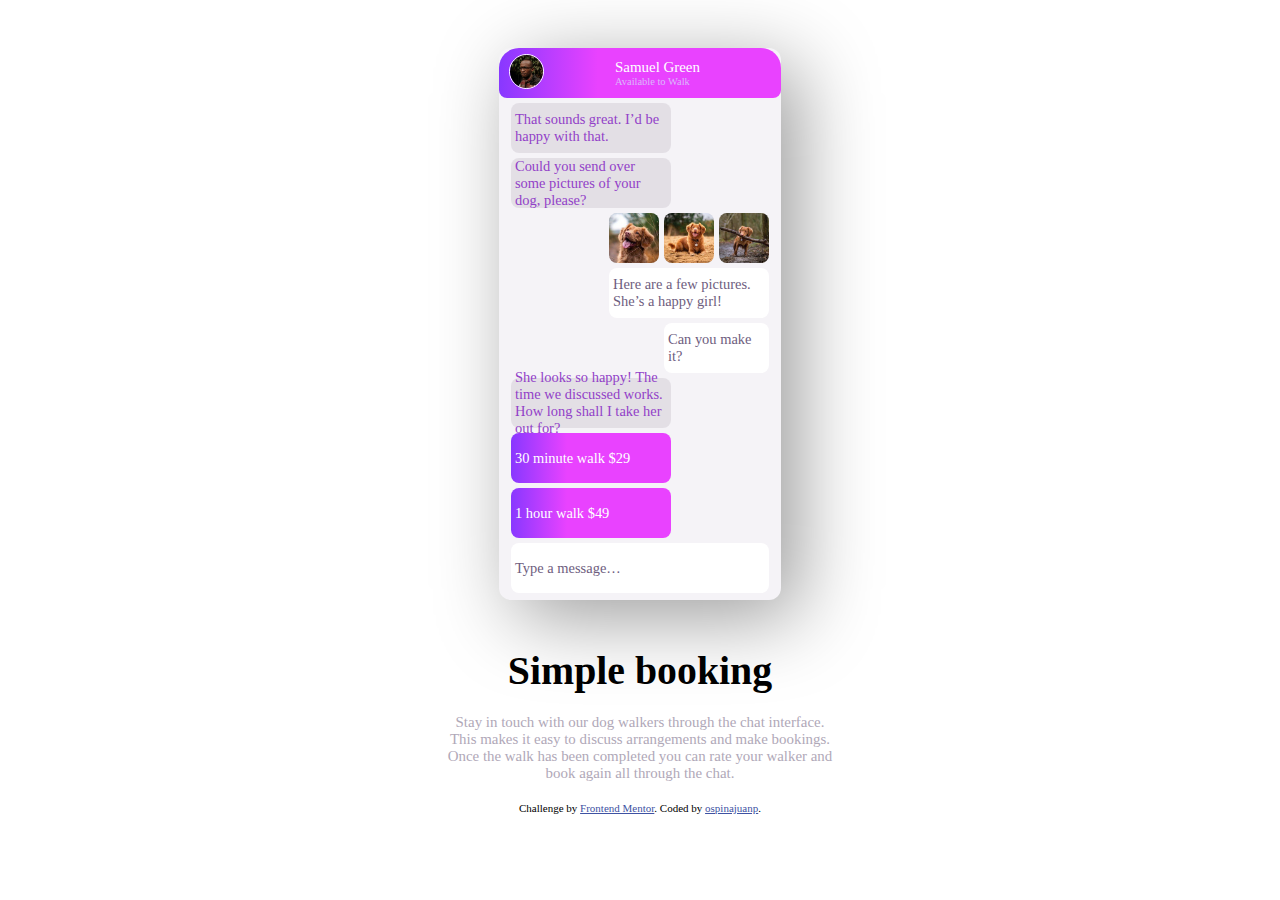
<file: components/Intermediate/1ChatAppIllustrationMaster/index.html>
<!DOCTYPE html>
<html lang="en">
<head>
  <meta charset="UTF-8">
  <meta name="viewport" content="width=device-width, initial-scale=1.0"> <!-- displays site properly based on user's device -->

  <link rel="icon" type="image/png" sizes="32x32" href="./images/favicon-32x32.png">
  
  <title>Frontend Mentor | [Challenge Name Here]</title>
  <link rel="stylesheet" href="style.css">
  <!-- Feel free to remove these styles or customise in your own stylesheet 👍 -->
  <style>
    
  </style>
</head>
<body>
<main class="container">
  <div class="container-chat neu">
    <div class="user">
      <div class="user-avatar">
        <figure>
          <img src="./images/avatar.jpg" alt="">
        </figure>
      </div>
      <div class="user-name">
        <div>Samuel Green</div>
        <div>Available to Walk</div>
      </div>
      <div class="user-option">

      </div>
    </div>
    <div class="chat1 chat-left"> That sounds great. I’d be happy with that.</div>
    <div class="chat2 chat-left">Could you send over some pictures of your dog, please?</div>
    <div class="img1"><img src="./images/dog-image-1.jpg" alt="Dog lengua afuera"></div>
    <div class="img2"><img src="./images/dog-image-2.jpg" alt="Dog sentado playa"></div>
    <div class="img3"><img src="./images/dog-image-3.jpg" alt="Dog jugando con un palo en la boca"></div>
    <div class="chat3">Here are a few pictures. She’s a happy girl!</div>
    <div class="chat4">Can you make it?</div>
    <div class="chat5 chat-left">She looks so happy! The time we discussed works. How long shall I take her out for?</div>
    <div class="chat6 chat-left">30 minute walk
      $29</div>
    <div class="chat7 chat-left">1 hour walk
      $49</div>
    <div class="chat">Type a message…</div>
  </div>
  <div class="container-footer">
    <h1>
      Simple booking
    </h1>
    <p>
      Stay in touch with our dog walkers through the chat interface. This makes it easy to 
      discuss arrangements and make bookings. Once the walk has been completed you can rate 
      your walker and book again all through the chat.
    </p>
  </div>
</main>
  
  

  

  

  

  

  

 
  


  <div class="attribution">
    Challenge by <a href="https://www.frontendmentor.io?ref=challenge" target="_blank">Frontend Mentor</a>. 
    Coded by <a href="#">ospinajuanp</a>.
  </div>
</body>
</html>
</file>
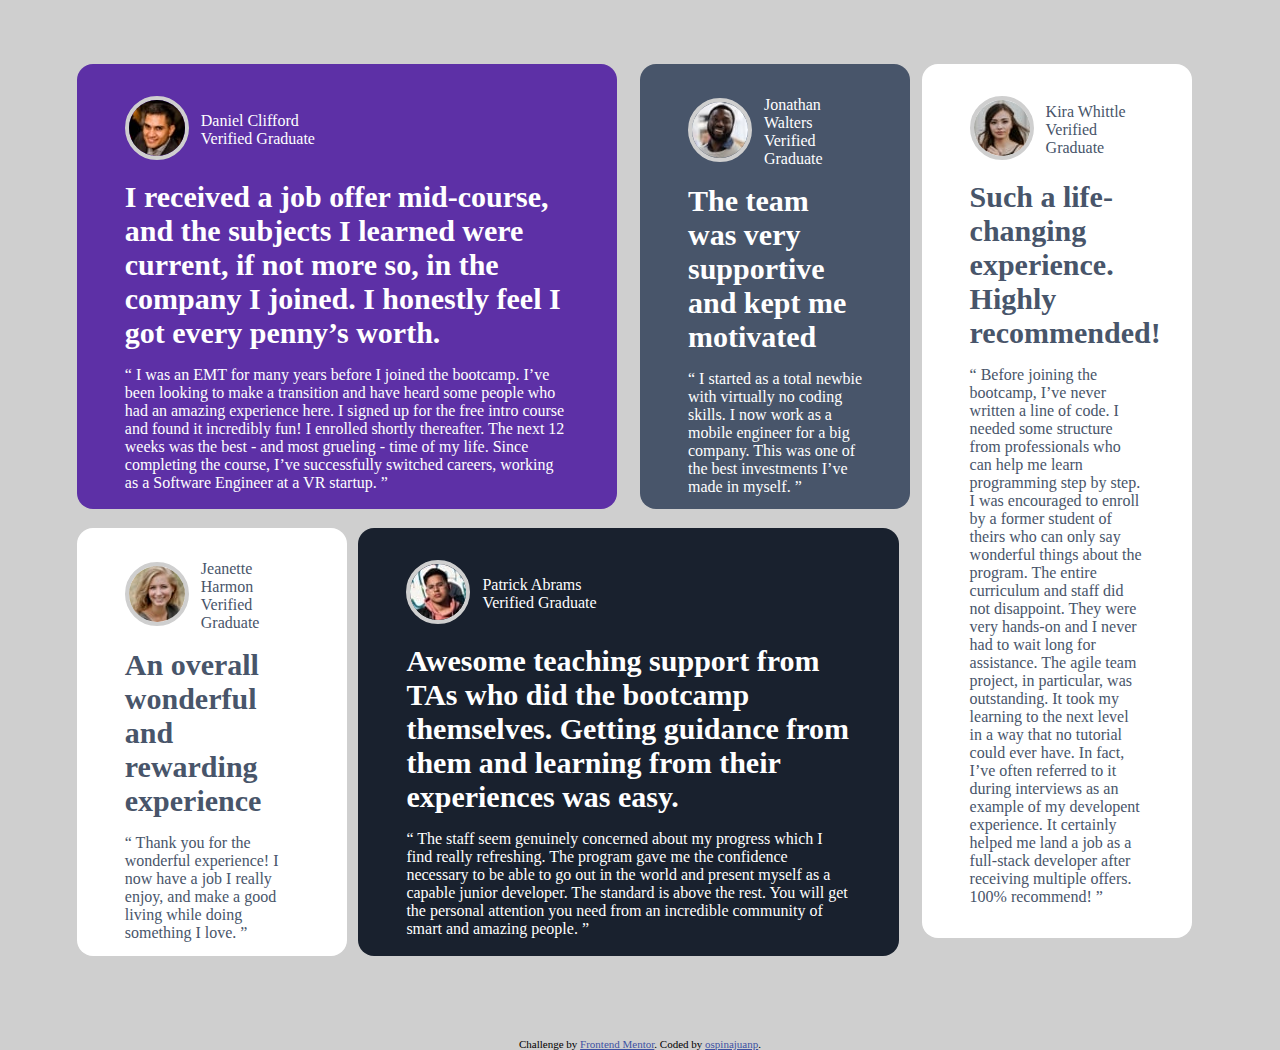
<file: components/Junior/1Testimonials-Grids/index.html>
<!DOCTYPE html>
<html lang="en">
<head>
  <meta charset="UTF-8">
  <meta name="viewport" content="width=device-width, initial-scale=1.0"> <!-- displays site properly based on user's device -->

  <link rel="icon" type="image/png" sizes="32x32" href="./images/favicon-32x32.png">
  
  <title>Frontend Mentor | [Challenge Name Here]</title>
  <link rel="stylesheet" href="style.css">
</head>
<body>

  <main>

    <section class="container">

      <article class="container-grid">

        <div class="container-grid__item light-color one-grid one-grid-position">
          <!-- <div>
            <img class="bg-primary" src="./images/bg-pattern-quotation.svg" alt="" srcset="">
          </div> -->
          <div class="grid-profile">
            <figure>
              <img src="./images/image-daniel.jpg" alt="">
            </figure>
            <div>
              <p>Daniel Clifford</p> 
              <p>Verified Graduate</p>
            </div>
          </div>
          <div class="grid-tittle">
            <h2>
              I received a job offer mid-course, and the subjects I learned were current, if not more so, 
              in the company I joined. I honestly feel I got every penny’s worth.
            </h2>
          </div>
          <div class="grid-content">
            <p>
              “ I was an EMT for many years before I joined the bootcamp. I’ve been looking to make a 
              transition and have heard some people who had an amazing experience here. I signed up 
              for the free intro course and found it incredibly fun! I enrolled shortly thereafter. 
              The next 12 weeks was the best - and most grueling - time of my life. Since completing 
              the course, I’ve successfully switched careers, working as a Software Engineer at a VR startup. ”
            </p>
          </div>
        </div>
        
        <div class="container-grid__item light-color two-grid two-grid-position">
          <div class="grid-profile">
            <figure>
              <img src="./images/image-jonathan.jpg" alt="">
            </figure>
            <div>
              <p>Jonathan Walters</p>
              <p>Verified Graduate</p>
            </div>
          </div>
          <div class="grid-tittle">
            <h2>
              The team was very supportive and kept me motivated
            </h2>
          </div>
          <div class="grid-content">
            <p>
              “ I started as a total newbie with virtually no coding skills. I now work as a mobile engineer 
              for a big company. This was one of the best investments I’ve made in myself. ”
            </p>
          </div>
        </div>
        
        <div class="container-grid__item dark-color three-grid four-grid-position">
          <div class="grid-profile">
            <figure>
              <img src="./images/image-jeanette.jpg" alt="">
            </figure>
            <div>
                <p>Jeanette Harmon</p>
                <p>Verified Graduate</p>
            </div>
          </div>
          <div class="grid-tittle">
            <h2>
              An overall wonderful and rewarding experience
            </h2>
          </div>
          <div class="grid-content">
            <p>
              “ Thank you for the wonderful experience! I now have a job I really enjoy, and make a good living 
              while doing something I love. ”
            </p>
          </div>
        </div>

        <div class="container-grid__item light-color four-grid five-grid-position">
          <div class="grid-profile">
            <figure>
              <img src="./images/image-patrick.jpg" alt="">
            </figure>
            <div>
                <p>Patrick Abrams</p>
                <p>Verified Graduate</p>
            </div>
          </div>
          <div class="grid-tittle">
            <h2>
              Awesome teaching support from TAs who did the bootcamp themselves. Getting guidance from them and 
              learning from their experiences was easy.
            </h2>
          </div>
          <div class="grid-content">
            <p>
              “ The staff seem genuinely concerned about my progress which I find really refreshing. The program 
              gave me the confidence necessary to be able to go out in the world and present myself as a capable 
              junior developer. The standard is above the rest. You will get the personal attention you need from 
              an incredible community of smart and amazing people. ”
            </p>
          </div>
        </div>

        <div class="container-grid__item dark-color three-grid three-grid-position">
          <div class="grid-profile">
            <figure>
              <img src="./images/image-kira.jpg" alt="">
            </figure>
            <div>
                <p>Kira Whittle</p>
                <p>Verified Graduate</p>
            </div>
          </div>
          <div class="grid-tittle">
            <h2>
              Such a life-changing experience. Highly recommended!
            </h2>
          </div>
          <div class="grid-content">
            <p>
              “ Before joining the bootcamp, I’ve never written a line of code. I needed some structure from 
              professionals who can help me learn programming step by step. I was encouraged to enroll by a former 
              student of theirs who can only say wonderful things about the program. The entire curriculum and staff 
              did not disappoint. They were very hands-on and I never had to wait long for assistance. The agile team 
              project, in particular, was outstanding. It took my learning to the next level in a way that no tutorial 
              could ever have. In fact, I’ve often referred to it during interviews as an example of my developent 
              experience. It certainly helped me land a job as a full-stack developer after receiving multiple offers. 
              100% recommend! ”
            </p>
          </div>
        </div>

      </article>

    </section>

  </main>

  

  

  
  
  <div class="attribution">
    Challenge by <a href="https://www.frontendmentor.io?ref=challenge" target="_blank">Frontend Mentor</a>. 
    Coded by <a href="#">ospinajuanp</a>.
  </div>
</body>
</html>
</file>
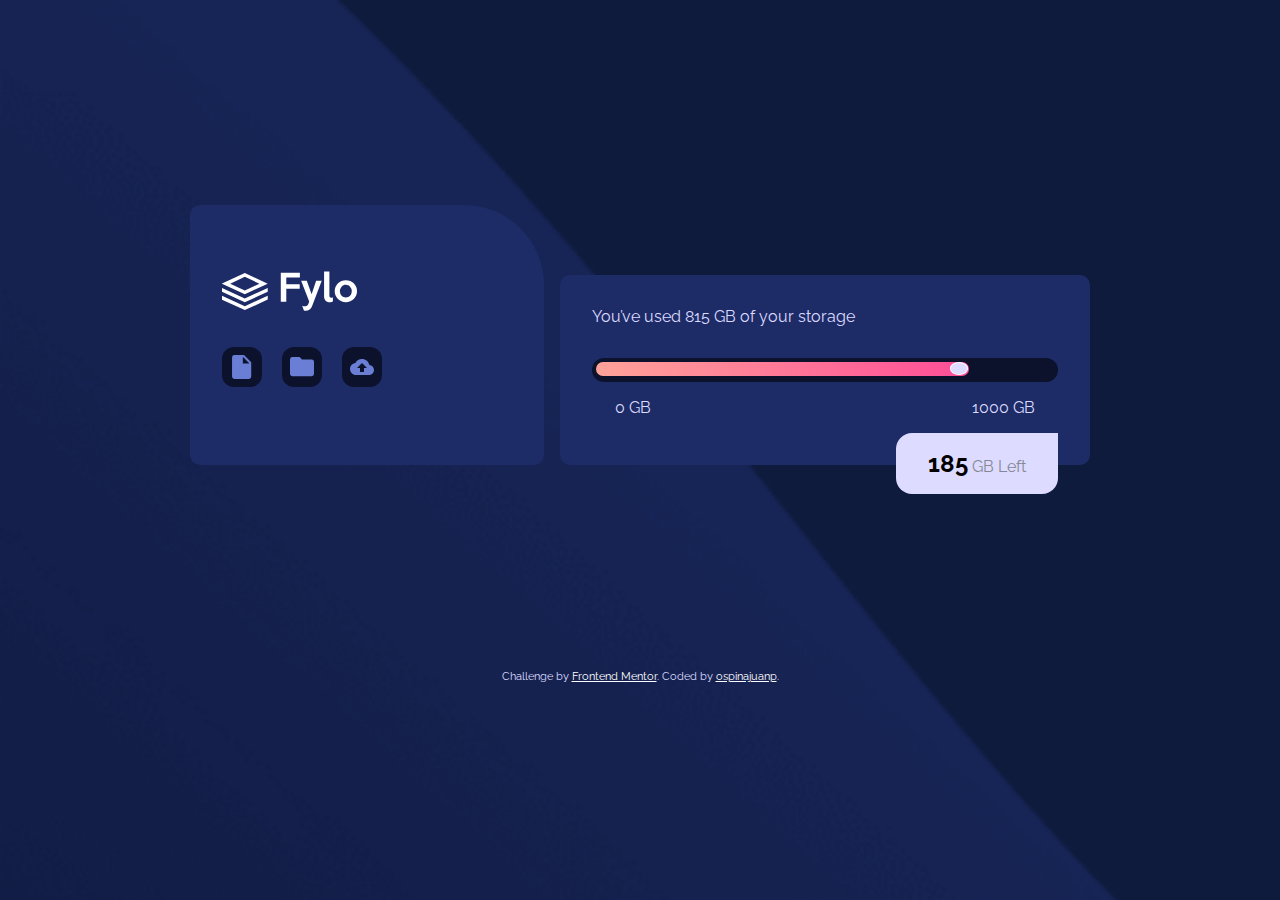
<file: components/Junior/2Data-Storage/index.html>
<!DOCTYPE html>
<html lang="en">
<head>
  <meta charset="UTF-8">
  <meta name="viewport" content="width=device-width, initial-scale=1.0"> <!-- displays site properly based on user's device -->

  <link rel="icon" type="image/png" sizes="32x32" href="./images/favicon-32x32.png">
  <link rel="preconnect" href="https://fonts.googleapis.com">
  <link rel="preconnect" href="https://fonts.gstatic.com" crossorigin>
  <link href="https://fonts.googleapis.com/css2?family=Raleway:wght@300;500;700&display=swap" rel="stylesheet">
  <title>Frontend Mentor | Fylo data storage component</title>
  <link rel="stylesheet" href="style.css">
</head>
<body>

  <main>
    <section>
      <article class="container">
        <div class="container-card">
          <div class="container-card__logo">
            <img src="./images/logo.svg" alt="" srcset="">
          </div>
          <div class="container-card__icons">
            <div>
              <img src="./images/icon-document.svg" alt="" srcset="">
            </div>
            <div>
              <img src="./images/icon-folder.svg" alt="" srcset="">
            </div>
            <div>
              <img src="./images/icon-upload.svg" alt="" srcset="">
            </div>
          </div>
        </div>
        <div class="container-card">
          <div>
            <p>
              You’ve used 815 GB of your storage
            </p>
          </div>
          <div class="container-card__gradiente">
            <div class="card-gradiente">
              <div class="card-gradiente__item">

              </div>
            </div>
          </div>
          <div class="container-card__gb">
            <div>
              0 GB
            </div>
            <div>
              1000 GB
            </div>
          </div>
          <div class="container-card__gb-left">
              <div><p><span>185</span>  GB Left</p></div>
          </div>
        </div>
      </article>
    </section>
  </main>

  <div class="attribution">
    Challenge by <a href="https://www.frontendmentor.io?ref=challenge" target="_blank">Frontend Mentor</a>. 
    Coded by <a href="#">ospinajuanp</a>.
  </div>
</body>
</html>
</file>
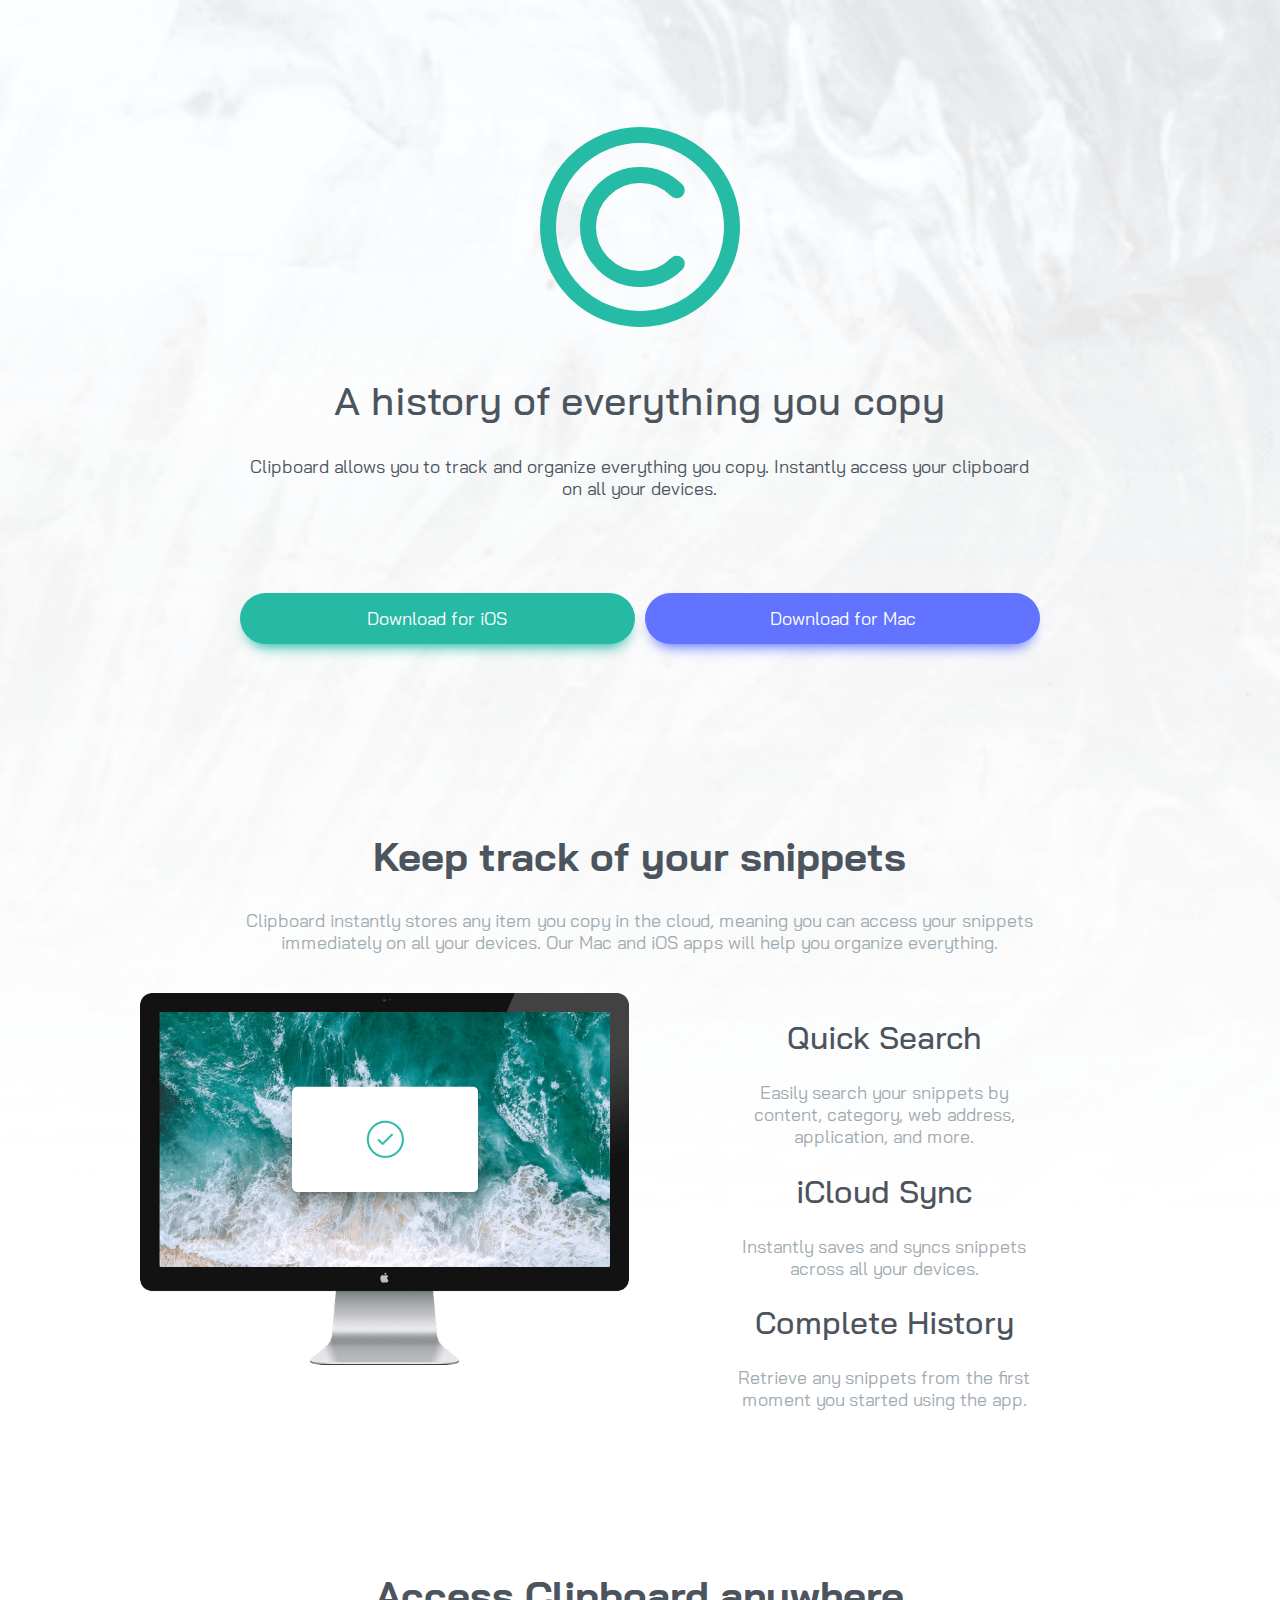
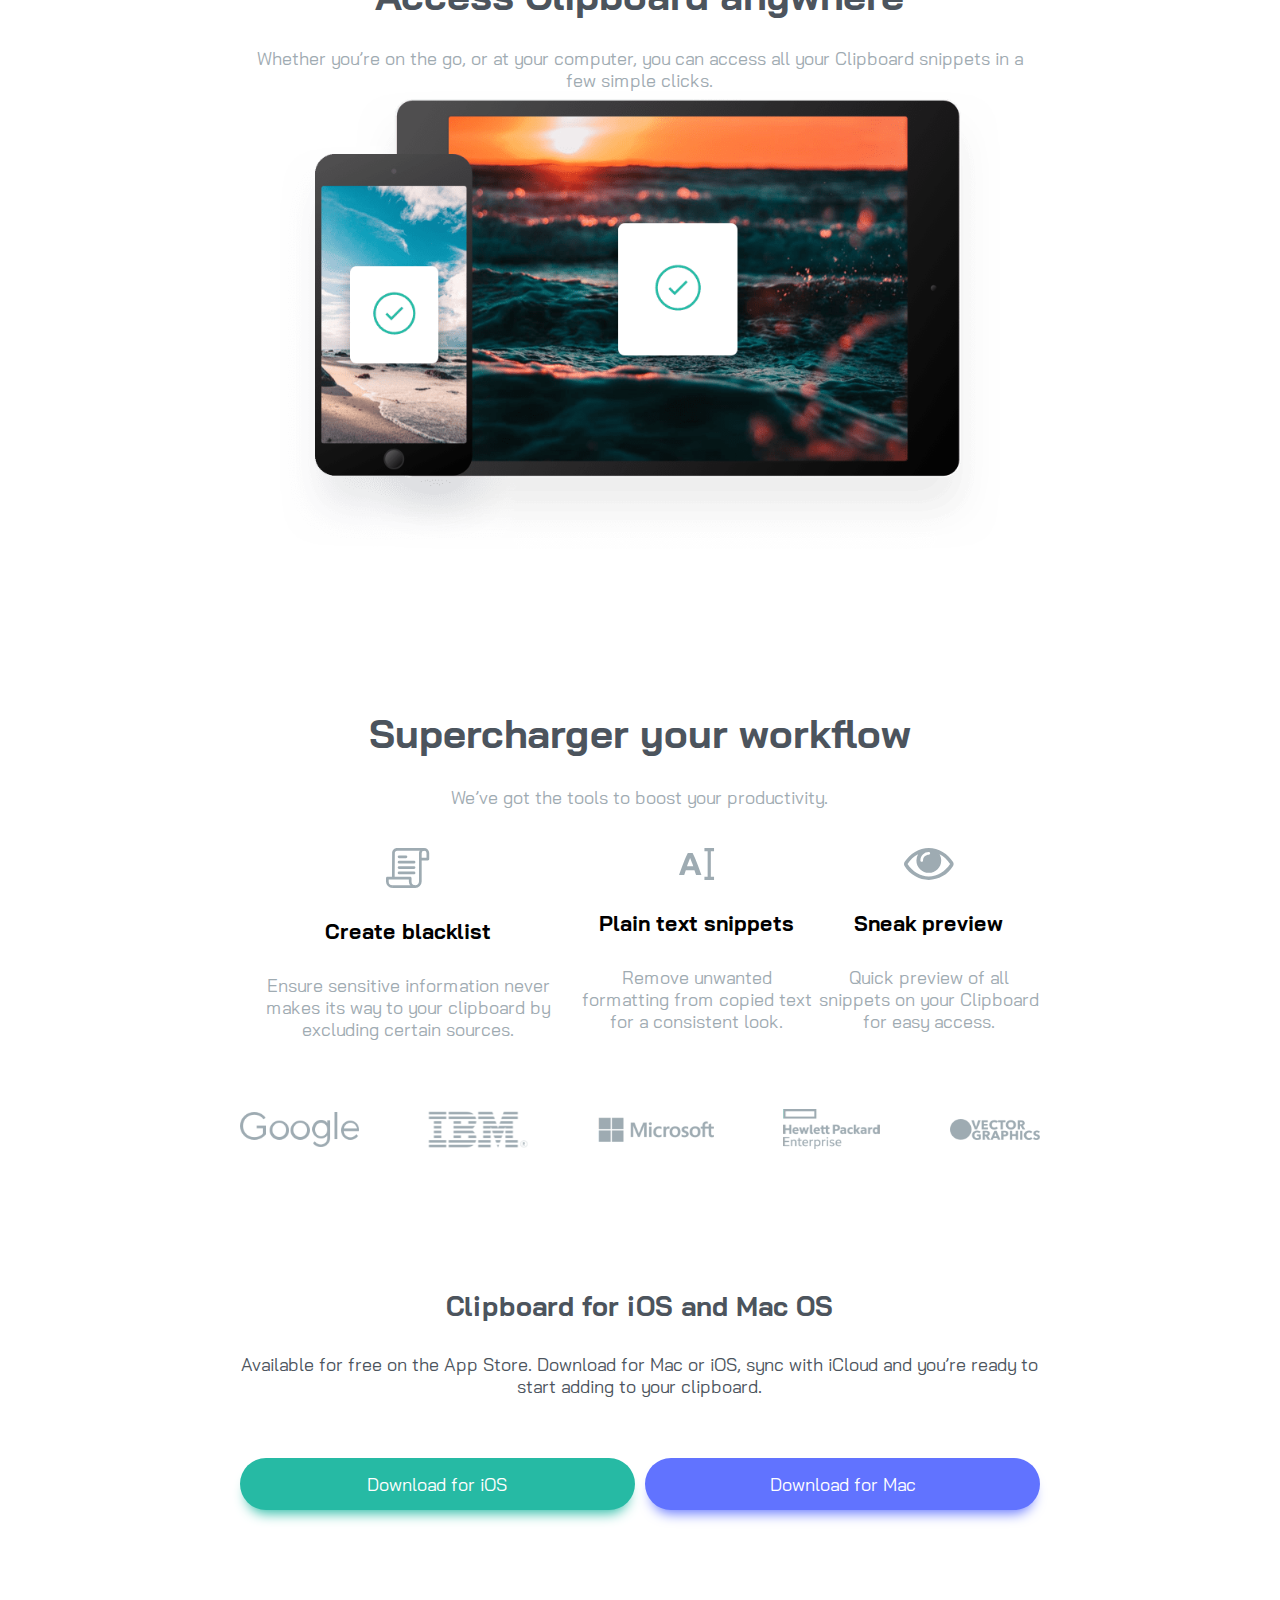
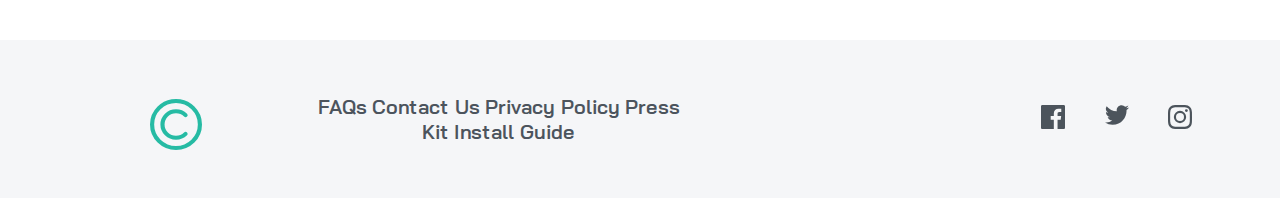
<file: components/Junior/3Lading-Page/index.html>
<!DOCTYPE html>
<html lang="en">
  <head>
    <meta charset="UTF-8" />
    <meta name="viewport" content="width=device-width, initial-scale=1.0" />
    <link
      rel="icon"
      type="image/png"
      sizes="32x32"
      href="./images/favicon-32x32.png"
    />
    <link rel="preconnect" href="https://fonts.googleapis.com" />
    <link rel="preconnect" href="https://fonts.gstatic.com" crossorigin />
    <link
      href="https://fonts.googleapis.com/css2?family=Bai+Jamjuree:wght@400;600&display=swap"
      rel="stylesheet"
    />
    <title>
      Frontend Mentor | Clipboard landing page | ospinajuanp | juan pablo ospina
      restrepo
    </title>
    <link rel="stylesheet" href="style.css" />
  </head>
  <body>
    <header class="header__container">
      <figure>
        <img src="./images/logo.svg" alt="Logo" />
      </figure>
      <div class="header-content">
        <h2 class="tittle">A history of everything you copy</h2>
        <p>
          Clipboard allows you to track and organize everything you copy.
          Instantly access your clipboard on all your devices.
        </p>
      </div>
      <div class="contenedor__buttons">
        <a href="#" target="_blank" class="buttons button__ios"
          >Download for iOS</a
        >
        <a href="#" target="_blank" class="buttons button__mac"
          >Download for Mac</a
        >
      </div>
    </header>
    <main>

      <section class="contendor__track">
        <div class="contendor__track">
          <h2 class="tittle">Keep track of your snippets</h2>
          <p>
            Clipboard instantly stores any item you copy in the cloud, meaning
            you can access your snippets immediately on all your devices. Our
            Mac and iOS apps will help you organize everything.
          </p>
        </div>
        <div class="contendor__desktop">
          <div class="contendor__desktop-img">
            <figure>
              <img src="./images/image-computer.png" alt="Windows computer" />
            </figure>
          </div>
          <div>
            <div>
              <h3 class="subtittle">Quick Search</h3>
              <p>
                Easily search your snippets by content, category, web address,
                application, and more.
              </p>
            </div>
            <div>
              <h3 class="subtittle">iCloud Sync</h3>
              <p>Instantly saves and syncs snippets across all your devices.</p>
            </div>
            <div>
              <h3 class="subtittle">Complete History</h3>
              <p>
                Retrieve any snippets from the first moment you started using
                the app.
              </p>
            </div>
          </div>
        </div>
      </section>

      <section>
        <div class="contendor__clipboard">
          <div class="contendor__clipboard-content">
            <h2 class="tittle">Access Clipboard anywhere</h2>
            <p>
            Whether you’re on the go, or at your computer, you can access all your Clipboard 
  snippets in a few simple clicks.
            </p>
          </div>
          <div class="contendor__devices">
            <figure>
              <img src="./images/image-devices.png" alt="image of devices">
            </figure>
          </div>
        </div>
      </section>


      <section class="super__charger">
        <div class="super__title">
          <h2 class="tittle">Supercharger your workflow</h2>
          <p>We’ve got the tools to boost your productivity.</p>
        </div>
        <div class="super__bloques">
          <div class="bloques_id">
            <img src="./images/icon-blacklist.svg" alt="icon-blacklist" />
            <h3>Create blacklist</h3>
            <p>
              Ensure sensitive information never makes its way to your clipboard
              by excluding certain sources.
            </p>
          </div>
          <div class="bloques_id">
            <img src="./images/icon-text.svg" alt="icon-blacklist" />
            <h3>Plain text snippets</h3>
            <p>
              Remove unwanted formatting from copied text for a consistent look.
            </p>
          </div>
          <div class="bloques_id">
            <img src="./images/icon-preview.svg" alt="icon-blacklist" />
            <h3>Sneak preview</h3>
            <p>
              Quick preview of all snippets on your Clipboard for easy access.
            </p>
          </div>
        </div>
      </section>

      <section class="section__company">
        <img
          src="./images/logo-google.png"
          alt="logo-google"
          class="img__company"
        />
        <img
          src="./images/logo-ibm.png"
          alt="logo-ibm"
          class="img__company"
        />
        <img
          src="./images/logo-microsoft.png"
          alt="logo-microsoft"
          class="img__company"
        />
        <img src="./images/logo-hp.png" alt="logo-hp" class="img__company" />
        <img
          src="./images/logo-vector-graphics.png"
          alt="logo-vector"
          class="img__company"
        />
      </section>

      <section class="section__clipboard">
        <div class="section__text">
          <h2>Clipboard for iOS and Mac OS</h2>
          <p>
            Available for free on the App Store. Download for Mac or iOS, sync
            with iCloud and you’re ready to start adding to your clipboard.
          </p>
        </div>
        <div class="contenedor__buttons">
          <a href="#" target="_blank" class="buttons button__ios"
            >Download for iOS</a
          >
          <a href="#" target="_blank" class="buttons button__mac"
            >Download for Mac</a
          >
        </div>
      </section>
    </main>

    <footer class="footer">
      <div class="footer-left">
        <figure class="footer__logo">
          <img src="./images/logo.svg" alt="Logo" />
        </figure>
        <div class="footer__links">
          <a href="#" class="footer__link">FAQs</a>
          <a href="#" class="footer__link">Contact Us</a>
          <a href="#" class="footer__link">Privacy Policy</a>
          <a href="#" class="footer__link">Press Kit</a>
          <a href="#" class="footer__link">Install Guide</a>
        </div>
      </div>
      
      <div class="footer__redes">
        <a href="#"
          ><img src="./images/icon-facebook.svg" alt="icon-facebook"
        /></a>
        <a href="#"
          ><img src="./images/icon-twitter.svg" alt="icon-twitter"
        /></a>
        <a href="#"
          ><img src="./images/icon-instagram.svg" alt="icon-instagram"
        /></a>
      </div>
    </footer>
  </body>
</html>
</file>
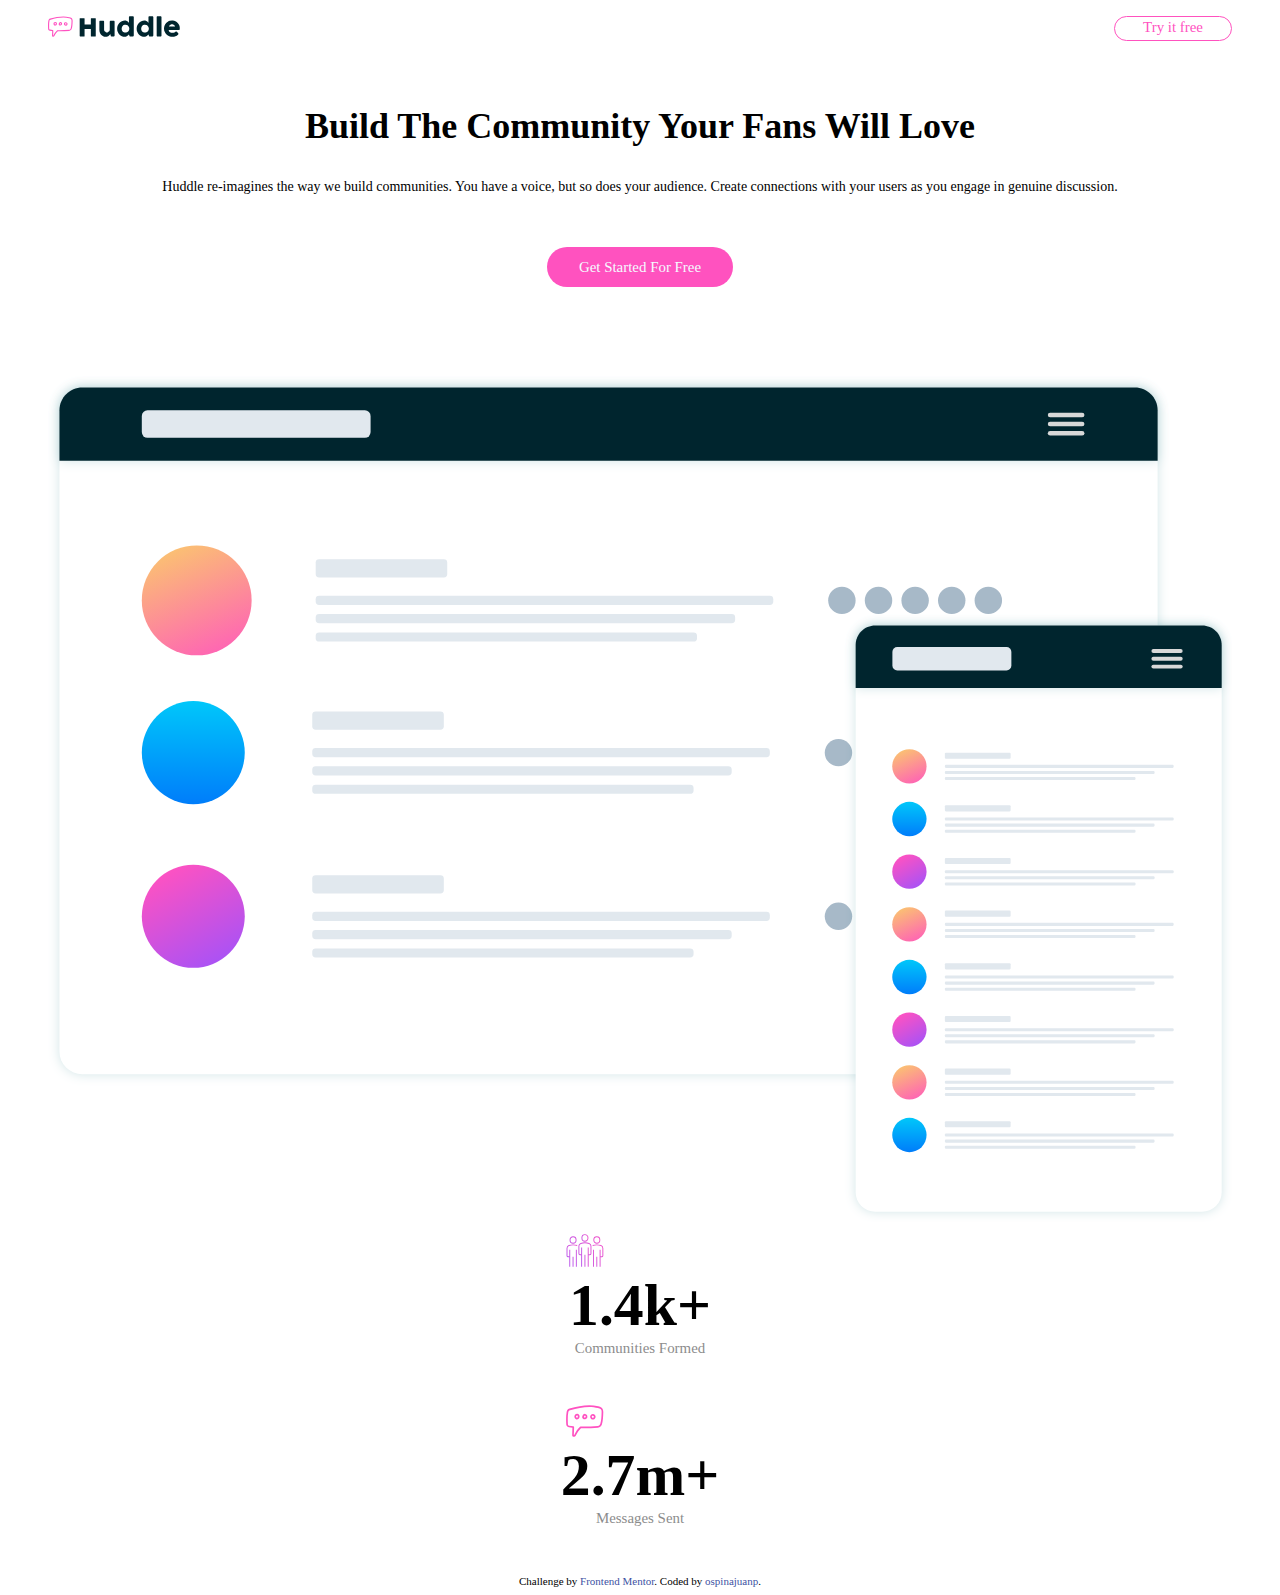
<file: components/Junior/5Lading-Huddle-Curved/index.html>
<!DOCTYPE html>
<html lang="en">
<head>
  <meta charset="UTF-8">
  <meta name="viewport" content="width=device-width, initial-scale=1.0"> <!-- displays site properly based on user's device -->
  <link rel="stylesheet" href="style.css">
  <link rel="icon" type="image/png" sizes="32x32" href="./images/favicon-32x32.png">
  
  <title>Frontend Mentor | Huddle landing page with curved sections</title>

</head>
<body>

  <header class="header-container">
    <nav class="nav-container">
      <figure class="nav-logo">
        <img src="./images/logo.svg" alt="Logo">
      </figure>
      <a class="nav-btn btn" href="#" target="_blank">Try it free</a>
    </nav>
    <section class="header-body">
      <div class="header-body-tittle"><h1>Build The Community Your Fans Will Love</h1></div>
      <div class="header-body-content">Huddle re-imagines the way we build communities. You have a voice, but so does 
        your audience. Create connections with your users as you engage in genuine discussion. </div>
      <a class="header-body-btn btn" href="#" target="_blank">Get Started For Free</a>
    </section>
    <section class="header-img">
      <figure>
        <img src="./images/screen-mockups.svg" alt="screen mockups">
      </figure>
    </section>
  </header>

  <main>
    <section class="stat-container">
      <div class="stat-container-item">
        <figure class="stat-container-item__img">
          <img src="./images/icon-communities.svg" alt="icon comunities">
        </figure>
        <div class="stat-container-item__tittle">
          <p>1.4k+</p>
        </div>
        <div class="stat-container-item__content">
          <p>Communities Formed</p>
        </div>
      </div>

      <div class="stat-container-item">
        <figure class="stat-container-item__img">
          <img src="./images/icon-messages.svg" alt="icon messages">
        </figure>
        <div class="stat-container-item__tittle">
          <p>2.7m+</p>
        </div>
        <div class="stat-container-item__content">
          <p>Messages Sent</p>
        </div>
      </div>
    </section>
    

  </main>



  <!--
  
  

  
  

  Grow Together
  Generate meaningful discussions with your audience and build a strong, loyal community. 
  Think of the insightful conversations you miss out on with a feedback form. 

  Flowing Conversations
  You wouldn't paginate a conversation in real life, so why do it online? Our threads have 
  just-in-time loading for a more natural flow.

  Your Users
  It takes no time at all to integrate Huddle with your app's authentication solution. This means, 
  once signed in to your app, your users can start chatting immediately.

  Ready To Build Your Community?
  Get Started For Free

  Lorem ipsum dolor sit amet, consectetur adipiscing elit. Mauris nulla quam, hendrerit lacinia 
  vestibulum a, ultrices quis sem.
  
  Phone: +1-543-123-4567
  example@huddle.com

  Newsletter
  To recieve tips on how to grow your community, sign up to our weekly newsletter. We’ll never 
  send you spam or pass on your email address

  Subscribe -->

  <footer>
    <p class="attribution">
      Challenge by <a href="https://www.frontendmentor.io?ref=challenge" target="_blank">Frontend Mentor</a>. 
      Coded by <a href="#">ospinajuanp</a>.
    </p>
  </footer>
</body>
</html>
</file>
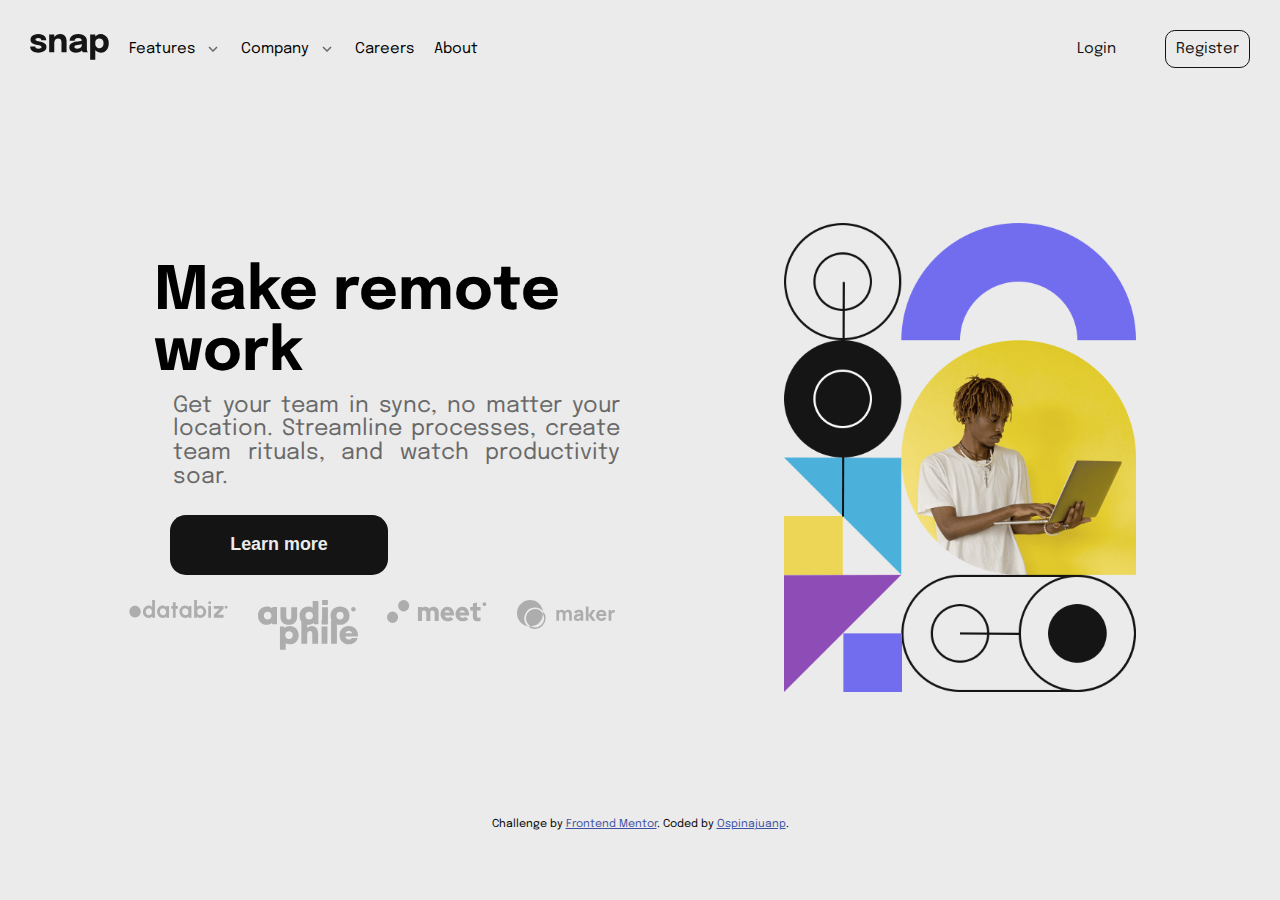
<file: components/Junior/6SinglePageDropDownNavigation/index.html>
<!DOCTYPE html>
<html lang="en">
<head>
  <meta charset="UTF-8">
  <meta name="viewport" content="width=device-width, initial-scale=1.0"> <!-- displays site properly based on user's device -->

  <link rel="icon" type="image/png" sizes="32x32" href="./images/favicon-32x32.png">
  <link rel="stylesheet" href="./styles/style.css">
  <title>Frontend Mentor | Intro section with dropdown navigation</title>

  <!-- Feel free to remove these styles or customise in your own stylesheet 👍 -->
  <style>
    .attribution { font-size: 11px; text-align: center; }
    .attribution a { color: hsl(228, 45%, 44%); }
  </style>
</head>
<body>
</head>
<body>
  
  <header>
    <nav class="container-desktop-menu">
      <div class="desktop-menu desktop-menu-left">
          
          <div class="desktop-menu-left__logo">
              <figure>
                  <img src="./images/logo.svg" alt="logo">
              </figure>
          </div>

          <div class="desktop-menu-left__content">

              <div class="desktop-menu__itemOne">
                  <div class="itemOne">
                      Features <div class="arrow-desktop arrow-down"></div>
                  </div>

                  <div class="menu__itemOne-tap inactive">
                      <div class="menu__itemOne-tap-item">
                        <div class="menu__itemOne-tap-item__img todo"></div>
                        <div class="menu__itemOne-tap-item__content">Todo List</div>
                      </div>
                      <div class="menu__itemOne-tap-item">
                        <div class="menu__itemOne-tap-item__img calendar"></div>
                        <div class="menu__itemOne-tap-item__content">Calendar</div>
                      </div>
                      <div class="menu__itemOne-tap-item">
                        <div class="menu__itemOne-tap-item__img reminders"></div>
                        <div class="menu__itemOne-tap-item__content">Reminders</div>
                      </div>
                      <div class="menu__itemOne-tap-item">
                        <div class="menu__itemOne-tap-item__img planning"></div>
                        <div class="menu__itemOne-tap-item__content">Planning</div>
                      </div>
                    </div>

              </div>

              <div class="desktop-menu__itemTwo">
                  <div class="itemTwo">
                      Company <div class="arrow-desktop arrow-down"></div>
                  </div>

                  <div class="menu__itemTwo-tap inactive">
                      
                      <div class="menu__itemTwo-tap-item">
                          <div class="menu__itemTwo-tap-item__content">History</div>
                      </div>
                      
                      <div class="menu__itemTwo-tap-item">
                          <div class="menu__itemTwo-tap-item__content">Our Team</div>
                      </div>
                      
                      <div class="menu__itemTwo-tap-item">
                          <div class="menu__itemTwo-tap-item__content">Blog</div>
                      </div>
                  </div>                
              </div>

              <div class="desktop-menu__itemThree">
                  Careers 
              </div>

              <div class="desktop-menu__itemFour">
                  About 
              </div>
          </div>

      </div>

      <div class="desktop-menu desktop-menu-right">
          <div class="">
              <a href="#">Login</a>
          </div>
          <div class="desktop-menu-right__register">
              <a href="#">Register</a>
          </div>
      </div>

  </nav>
    <nav class="container-menu">

      <div class="container-menu__items menu-left">
        <figure>
          <img src="./images/logo.svg" alt="logo">
        </figure>
      </div>

      <div class="container-menu__background inactive">
        <div class="container-menu__menu__collapsed">
          <figure>
            <img src="./images/icon-close-menu.svg" alt="close menu">
          </figure>
          
  
          <div class="container-collapsed-features">
            <div class="container-collapsed-features-on">
              Features <div class="arrow-collapsed arrow-down"></div>
            </div>
  
            <div class="container-collapsed-features-off inactive">
              <div class="collapsed-features-off">
                Features <div class="arrow-collapsed arrow-up"></div>
              </div>
  
              <div class="container-features">
                <div class="features-item">
                  <div class="features-item__img todo"></div>
                  <div class="features-item__content">Todo List</div>
                </div>
                <div class="features-item">
                  <div class="features-item__img calendar"></div>
                  <div class="features-item__content">Calendar</div>
                </div>
                <div class="features-item">
                  <div class="features-item__img reminders"></div>
                  <div class="features-item__content">Reminders</div>
                </div>
                <div class="features-item">
                  <div class="features-item__img planning"></div>
                  <div class="features-item__content">Planning</div>
                </div>
  
              </div>
  
            </div>
          </div>
  
          <div class="container-collapsed">
            <div class="container-collapsed-on">
              Company <div class="arrow-collapsed arrow-down"></div>
            </div>
  
            <div class="container-collapsed-off inactive">
              <div class="collapsed-off">
                Company <div class="arrow-collapsed arrow-up"></div>
              </div>
              <div class="container-company">
                <div class="company-item">
                  <div class="company-item__content">History</div>
                </div>
                <div class="company-item">
                  <div class="company-item__content">Our Team</div>
                </div>
                <div class="company-item">
                  <div class="company-item__content">Blog</div>
                </div>
              </div>
            </div>
          </div>
  
          <div>Careers</div>
  
          <div>About</div>
  
          <div class="session">
            <button class="session-btn">Login</button>
            <button class="session-btn btn-primary">Register</button>
          </div>
        </div>
      </div>
      <div class="container-menu__items menu-right">
        <a>
          <img src="./images/icon-menu.svg" alt="icon menu">
        </a>
      </div>
    </nav>

    <!-- inactive -->
    

  </header>

  
  
  <main>
    <div class="container-content">
      <div class="content-img">
          <figure> 
            <img class="imgMobile" src="./images/image-hero-mobile.png" alt="">
            <img class="imgDesktop" src="./images/image-hero-desktop.png" alt="">
          </figure>
      </div>
      <div class="content-content">
          <div class="content-content__tittle">
              Make remote work
          </div>
          <div class="content-content__content">
              Get your team in sync, no matter your location. Streamline processes, 
    create team rituals, and watch productivity soar.
          </div>
          <button class="content-content__btn">Learn more</button>
          <div class="content-content__companies">
            <div>
              <img src="./images/client-databiz.svg" alt="">
            </div>  
            <div>
              <img src="./images/client-audiophile.svg" alt="">
            </div>
            <div>
              <img src="./images/client-meet.svg" alt="">
            </div>
            <div>
              <img src="./images/client-maker.svg" alt="">
            </div>
          </div>
      </div>
    </div>
  </main>

  <div class="attribution">
    Challenge by <a href="https://www.frontendmentor.io?ref=challenge" target="_blank">Frontend Mentor</a>. 
    Coded by <a href="#">Ospinajuanp</a>.
  </div> 
  <script src="./main.js"></script>
</body>
</html>
</file>
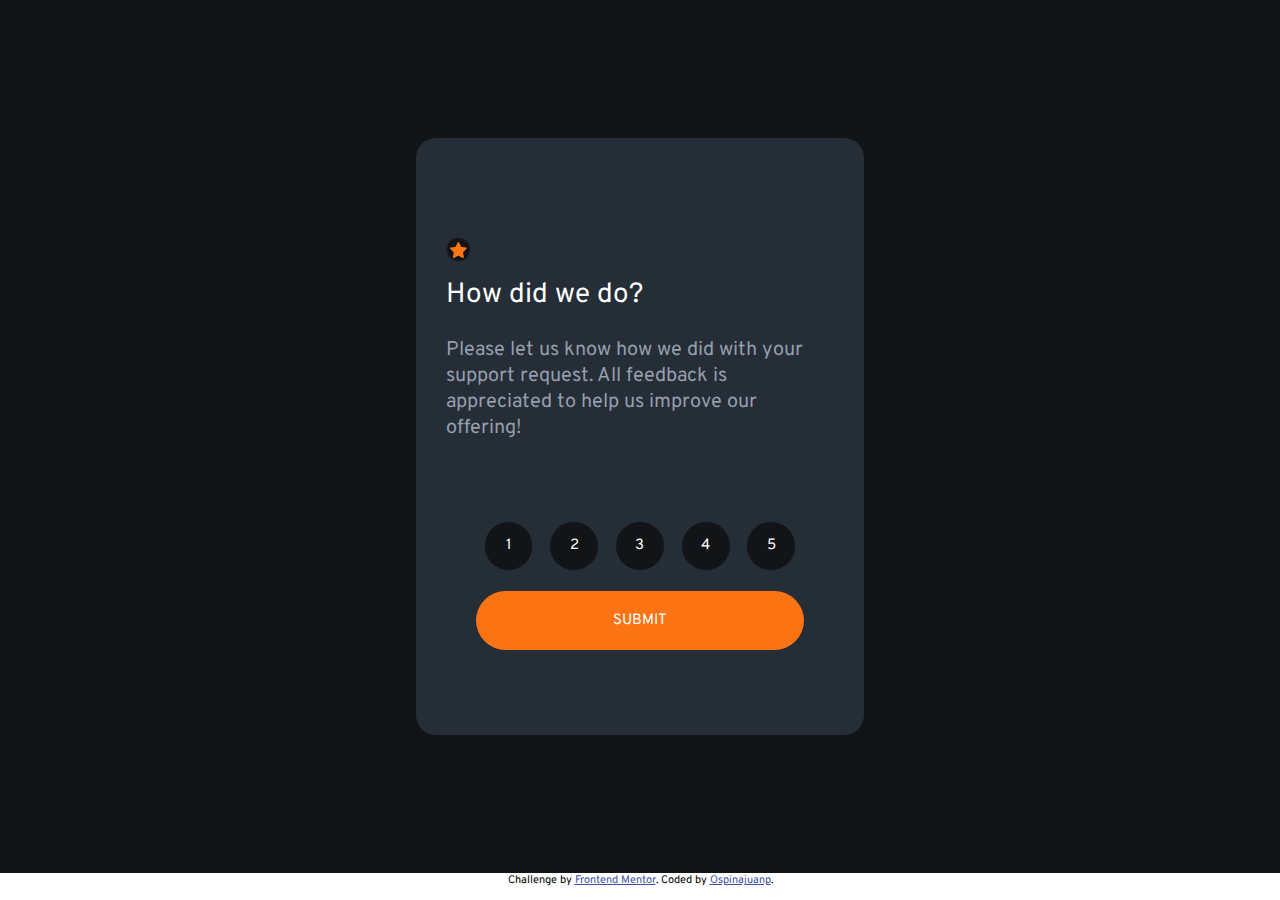
<file: components/Newbie/12Interactive-Rating/index.html>
<!DOCTYPE html>
<html lang="en">
<head>
  <meta charset="UTF-8">
  <meta name="viewport" content="width=device-width, initial-scale=1.0"> <!-- displays site properly based on user's device -->
  <link rel="stylesheet" href="./src/style/style.css">
  <script defer src="./src/js/main.js"></script>
  <link rel="icon" type="image/png" sizes="32x32" href="./images/favicon-32x32.png">
  
  <title>Frontend Mentor | Interactive rating component</title>

  <!-- Feel free to remove these styles or customise in your own stylesheet 👍 -->
  
</head>
<body>

  <main class="container">

    <div class="container-hd bg">
      <div class="hd-img">
        <figure>
          <svg width="17" height="16" xmlns="http://www.w3.org/2000/svg"><path d="m9.067.43 1.99 4.031c.112.228.33.386.58.422l4.45.647a.772.772 0 0 1 .427 1.316l-3.22 3.138a.773.773 0 0 0-.222.683l.76 4.431a.772.772 0 0 1-1.12.813l-3.98-2.092a.773.773 0 0 0-.718 0l-3.98 2.092a.772.772 0 0 1-1.119-.813l.76-4.431a.77.77 0 0 0-.222-.683L.233 6.846A.772.772 0 0 1 .661 5.53l4.449-.647a.772.772 0 0 0 .58-.422L7.68.43a.774.774 0 0 1 1.387 0Z" fill="#FC7614"/></svg>
        </figure>
      </div>
      <div class="hd-content">
        <div class="hd-content__title content-title">How did we do?</div>
        <div class="hd-content__text content-text">Please let us know how we did with your support request. All feedback is appreciated 
          to help us improve our offering!</div>
      </div>
      <div class="hd-buttons">
        <div class="hd-buttons__option">
          <a class="" id="select-1" onclick="toggleState(this.id)">1</a>
          <a class="" id="select-2" onclick="toggleState(this.id)">2</a>
          <a class="" id="select-3" onclick="toggleState(this.id)">3</a>
          <a class="" id="select-4" onclick="toggleState(this.id)">4</a>
          <a class="" id="select-5" onclick="toggleState(this.id)">5</a>
        </div>
        <div class="hd-buttons__submit" id="btn" >SUBMIT</div>
      </div>
    </div>

    <div class="container-ty bg inactive">
      <div class="ty-img">
        <figure>
          <svg width="162" height="108" xmlns="http://www.w3.org/2000/svg"><g fill="none"><path d="M30 93.744h-.044a23.456 23.456 0 0 1-1.61-.189.543.543 0 0 1 .155-1.076c.52.076 1.04.135 1.563.178a.538.538 0 0 1-.043 1.076l-.022.01Zm5.37-.205a.538.538 0 0 1-.08-1.076 19.51 19.51 0 0 0 1.54-.306.536.536 0 0 1 .645.403.538.538 0 0 1-.397.646c-.537.129-1.074.236-1.611.323l-.097.01Zm-12.137-1.312a.536.536 0 0 1-.183-.033 24.346 24.346 0 0 1-1.525-.608.539.539 0 0 1 .424-.99c.483.21.983.404 1.472.587a.538.538 0 0 1-.188 1.044Zm18.759-.829a.538.538 0 0 1-.242-1.022c.467-.226.934-.479 1.39-.742a.536.536 0 1 1 .538.93c-.478.275-.967.538-1.45.78a.536.536 0 0 1-.258.054h.022Zm-24.994-2.292a.536.536 0 0 1-.29-.08c-.457-.29-.913-.597-1.36-.91a.536.536 0 1 1 .612-.882c.436.307.876.597 1.322.883a.538.538 0 0 1-.284.99Zm30.772-1.544a.537.537 0 0 1-.408-.193.539.539 0 0 1 .06-.759l.117-.124c.355-.306.715-.624 1.074-.957a.537.537 0 1 1 .73.79c-.375.345-.74.673-1.106.985l-.123.102a.537.537 0 0 1-.344.156Zm-36.326-2.69a.537.537 0 0 1-.36-.14c-.402-.37-.8-.747-1.18-1.124a.539.539 0 0 1 .751-.769c.376.371.763.737 1.155 1.076a.538.538 0 0 1 .032.764.537.537 0 0 1-.398.194Zm41.305-2.21a.537.537 0 0 1-.398-.899c.355-.393.715-.79 1.074-1.2a.537.537 0 1 1 .806.71c-.365.415-.725.818-1.074 1.21a.537.537 0 0 1-.408.152v.026ZM6.724 79.723a.537.537 0 0 1-.424-.204 41.79 41.79 0 0 1-.989-1.308.539.539 0 0 1 .124-.753.536.536 0 0 1 .746.124c.312.425.629.85.962 1.27a.539.539 0 0 1-.42.871Zm50.579-2.383a.539.539 0 0 1-.419-.877c.338-.414.677-.828 1.015-1.253a.537.537 0 1 1 .838.672l-1.02 1.259a.537.537 0 0 1-.414.199ZM2.9 73.887a.537.537 0 0 1-.473-.312c-.257-.5-.499-1-.714-1.485a.539.539 0 0 1 .685-.72c.133.052.24.154.298.285.21.462.44.946.687 1.425a.539.539 0 0 1-.483.786v.021Zm58.753-2.028a.537.537 0 0 1-.424-.866l.988-1.275a.537.537 0 1 1 .848.656l-.988 1.275a.537.537 0 0 1-.424.188v.022ZM.682 67.286a.537.537 0 0 1-.537-.462A17.06 17.06 0 0 1 0 65.16a.538.538 0 1 1 1.074 0c.018.519.063 1.036.134 1.55a.539.539 0 0 1-.462.607l-.064-.032Zm65.24-.973a.537.537 0 0 1-.43-.867l.984-1.28a.536.536 0 0 1 .853.65l-.993 1.265a.537.537 0 0 1-.414.21v.022Zm88.49-2.96a.724.724 0 0 1-.15 0 .537.537 0 0 1-.366-.666c.134-.474.28-.99.424-1.544a.538.538 0 0 1 .655-.388.537.537 0 0 1 .382.662c-.145.538-.29 1.076-.43 1.565a.537.537 0 0 1-.515.372Zm-84.247-2.592a.536.536 0 0 1-.424-.867l.983-1.28a.54.54 0 1 1 .854.662l-.989 1.275a.537.537 0 0 1-.413.183l-.01.027Zm-68.924-.382a.536.536 0 0 1-.156 0 .538.538 0 0 1-.355-.673 21.47 21.47 0 0 1 .537-1.565.537.537 0 1 1 .994.403c-.193.49-.37.985-.537 1.474a.537.537 0 0 1-.473.334l-.01.027Zm154.782-3.863a.311.311 0 0 1-.102 0 .538.538 0 0 1-.43-.624c.097-.538.188-1.044.28-1.582a.545.545 0 1 1 1.073.178c-.09.538-.182 1.076-.279 1.614a.537.537 0 0 1-.542.414ZM74.46 55.209a.537.537 0 0 1-.424-.872l1.004-1.27a.537.537 0 1 1 .838.673l-.999 1.264a.537.537 0 0 1-.408.205h-.01ZM4.436 54.165a.539.539 0 0 1-.43-.855c.323-.436.666-.872 1.02-1.297a.537.537 0 1 1 .822.694 22.92 22.92 0 0 0-.977 1.237.537.537 0 0 1-.435.221Zm74.408-4.417a.539.539 0 0 1-.414-.877l1.026-1.248a.537.537 0 1 1 .843.667l-1.02 1.243a.537.537 0 0 1-.435.215Zm78.124-.161h-.043a.538.538 0 0 1-.494-.576c.043-.538.075-1.076.107-1.614a.538.538 0 0 1 .564-.538c.295.018.52.27.505.565a54.253 54.253 0 0 1-.107 1.614.538.538 0 0 1-.532.549ZM9.28 49.13a.537.537 0 0 1-.338-.958c.8-.646 1.316-.99 1.337-1.006a.536.536 0 0 1 .59.898s-.499.334-1.25.942a.536.536 0 0 1-.35.124h.011Zm74.075-4.74a.537.537 0 0 1-.403-.888c.35-.408.704-.817 1.074-1.22a.537.537 0 1 1 .806.71c-.355.403-.71.806-1.074 1.215a.537.537 0 0 1-.414.183h.01Zm73.742-1.797a.537.537 0 0 1-.537-.505 54.325 54.325 0 0 0-.118-1.614.54.54 0 1 1 1.074-.097c.048.538.091 1.076.118 1.614 0 .285-.221.52-.505.538l-.032.064Zm-69.064-3.416a.537.537 0 0 1-.392-.904c.365-.398.735-.79 1.106-1.178a.536.536 0 0 1 .779.737l-1.074 1.173a.537.537 0 0 1-.44.172h.02Zm68.092-3.502a.537.537 0 0 1-.537-.409 22.668 22.668 0 0 0-.408-1.533.539.539 0 0 1 1.03-.307c.151.538.296 1.05.425 1.587a.539.539 0 0 1-.398.651l-.112.01Zm-63.221-1.512a.537.537 0 0 1-.376-.92l1.165-1.13a.537.537 0 1 1 .763.76c-.387.365-.768.741-1.155 1.118a.537.537 0 0 1-.419.172h.022Zm5.14-4.745a.537.537 0 0 1-.355-.941l1.235-1.076a.539.539 0 1 1 .693.828c-.408.34-.817.689-1.225 1.039a.537.537 0 0 1-.37.15h.021Zm55.197-.575c-.247-.468-.505-.931-.779-1.378a.537.537 0 1 1 .918-.554c.285.463.537.947.811 1.431a.539.539 0 0 1-.478.791.537.537 0 0 1-.472-.29ZM103.5 25.055a.539.539 0 0 1-.322-.974c.44-.322.88-.634 1.32-.946a.537.537 0 0 1 .845.394.54.54 0 0 1-.227.488l-1.3.93a.536.536 0 0 1-.338.108h.022Zm46.132-1.56a.537.537 0 0 1-.381-.161c-.359-.359-.74-.717-1.144-1.076a.536.536 0 1 1 .709-.807c.408.36.81.742 1.197 1.135a.539.539 0 0 1 0 .759.537.537 0 0 1-.403.15h.022Zm-40.279-2.28a.537.537 0 0 1-.274-1.001c.473-.275.946-.538 1.418-.797a.54.54 0 0 1 .81.474.542.542 0 0 1-.273.468c-.467.253-.929.538-1.39.785a.536.536 0 0 1-.344.07h.053Zm34.737-1.894a.504.504 0 0 1-.258-.07c-.451-.248-.924-.49-1.407-.716a.539.539 0 0 1 .462-.974c.499.237.988.49 1.46.748a.538.538 0 0 1-.257 1.012Zm-28.49-1.195a.537.537 0 0 1-.2-1.038c.505-.204 1.01-.398 1.52-.581a.537.537 0 0 1 .366 1.011c-.495.178-.989.366-1.483.57a.536.536 0 0 1-.247.038h.043Zm22.045-1.452a.777.777 0 0 1-.156 0c-.505-.15-1.02-.29-1.53-.41a.553.553 0 0 1 .252-1.075c.537.129 1.074.269 1.611.425a.542.542 0 0 1-.15 1.076l-.027-.016Zm-15.456-.597a.537.537 0 0 1-.118-1.066c.537-.107 1.074-.21 1.61-.29a.543.543 0 0 1 .59.735.544.544 0 0 1-.423.34c-.537.082-1.036.178-1.557.286a.365.365 0 0 1-.102-.005Zm8.555-.603h-.038a32.41 32.41 0 0 0-1.579-.06.538.538 0 0 1 0-1.075c.537 0 1.074.027 1.638.06a.538.538 0 0 1-.032 1.075h.01Z" fill="#E6E6E6"/><path fill="#39475F" d="M119.847 100.221H58.146L70.332.793h55.025l5.747 7.601z"/><path fill="#61728D" d="M113.172 100.221H51.465L63.651.793h61.706z"/><path fill="#181F27" d="M110.132 81.354H58.576l8.791-71.695h51.557z"/><path fill="#1E252E" d="m92.743 50.055 14.897.177-.29 2.308-14.607-.252z"/><path fill="#39475F" d="m51.465 100.221 7.422 6.864 60.037.915.923-7.779z"/><path d="M99.096 29.058s2.572.183 3.888 5.03c1.316 4.847.865 18.377.865 18.377l-11.096-.177s-5.537-20.137 6.343-23.23Z" fill="#2D394B"/><path fill="#FC7614" d="M5.42 32.843 45.778 0l21.18 26.119L26.603 58.96z"/><path fill="#FFF" d="M27.49 21.931 45.56 7.226l3.497 4.313-18.07 14.706z"/><path d="m25.272 45.175 5.338-4.345a2.772 2.772 0 0 1 3.902.404 2.781 2.781 0 0 1-.404 3.91l-5.338 4.344a2.772 2.772 0 0 1-3.903-.404 2.781 2.781 0 0 1 .405-3.91ZM37.33 35.365l16.89-13.743a2.772 2.772 0 0 1 3.902.404 2.781 2.781 0 0 1-.405 3.909L40.83 39.679a2.772 2.772 0 0 1-3.903-.404 2.781 2.781 0 0 1 .405-3.91Z" fill="#FFF" opacity=".46"/><ellipse fill="#FFF" opacity=".3" cx="17.937" cy="33.636" rx="3.673" ry="3.68"/><ellipse fill="#FFF" opacity=".3" cx="21.664" cy="30.284" rx="3.673" ry="3.68"/><path d="M99.096 29.058s-5.838 2.103-3.803 18.581c1.493 12.073-3.55 28.056-11.004 28.25-7.454.193-21.202-.463-21.202-.463s7.159-18.56 5.676-34.145a14.786 14.786 0 0 1 .763-6.456c.87-2.373 2.487-4.842 5.494-5.245 6.004-.818 24.076-.522 24.076-.522Z" fill="#BAD6FA"/><path d="m58.957 76.63 26.342-.537s-4.017-3.992-4.27-14.154l-36.234.538a31.494 31.494 0 0 0 2.841 7.531 12.547 12.547 0 0 0 11.32 6.623Z" fill="#546F8D"/><path fill="#2D394B" d="m78.21 14.834-.918 6.041h26.621l.806-6.041z"/><path d="M85.54 86.19c-2.872-2.517-7.416-2.022-9.446 1.222a4.955 4.955 0 0 0-.8 2.647c0 3.98 2.744 6.59 8.227 5.492 4.184-.839 5.779-6.073 2.02-9.36Z" fill="#FFF" opacity=".48"/><ellipse fill="#FC7614" cx="147.188" cy="81.542" rx="14.812" ry="14.837"/><path d="M73.731 35.75a.537.537 0 0 1-.038-1.076c.113 0 11.343-.828 17.363-.29a.54.54 0 0 1-.096 1.076c-5.908-.538-17.079.274-17.186.285l-.043.005Zm-.891 7.279a.538.538 0 0 1-.038-1.076c.113 0 11.342-.828 17.363-.29a.54.54 0 0 1-.097 1.076c-5.907-.538-17.073.28-17.185.285l-.043.005Zm-.102 7.564a.538.538 0 0 1-.043-1.076c.112 0 11.347-.829 17.362-.29a.54.54 0 0 1-.096 1.075c-5.908-.538-17.073.28-17.186.286l-.037.005Zm-.715 7.564a.537.537 0 0 1-.037-1.076c.112 0 11.342-.829 17.362-.285a.54.54 0 0 1-.096 1.076c-5.908-.538-17.073.28-17.186.285h-.043Z" fill="#FFF"/></g></svg>
        </figure>
      </div>
      <div class="ty-select"></div>
      <div class="ty-content">
        <div class="ty-content__title content-title"></div>
        <div class="ty-content__text content-text"></div>
      </div>
    </div>
  </main>

  
  <div class="attribution">
    Challenge by <a href="https://www.frontendmentor.io?ref=challenge" target="_blank">Frontend Mentor</a>. 
    Coded by <a href="#">Ospinajuanp</a>.
  </div>
</body>
</html>
</file>
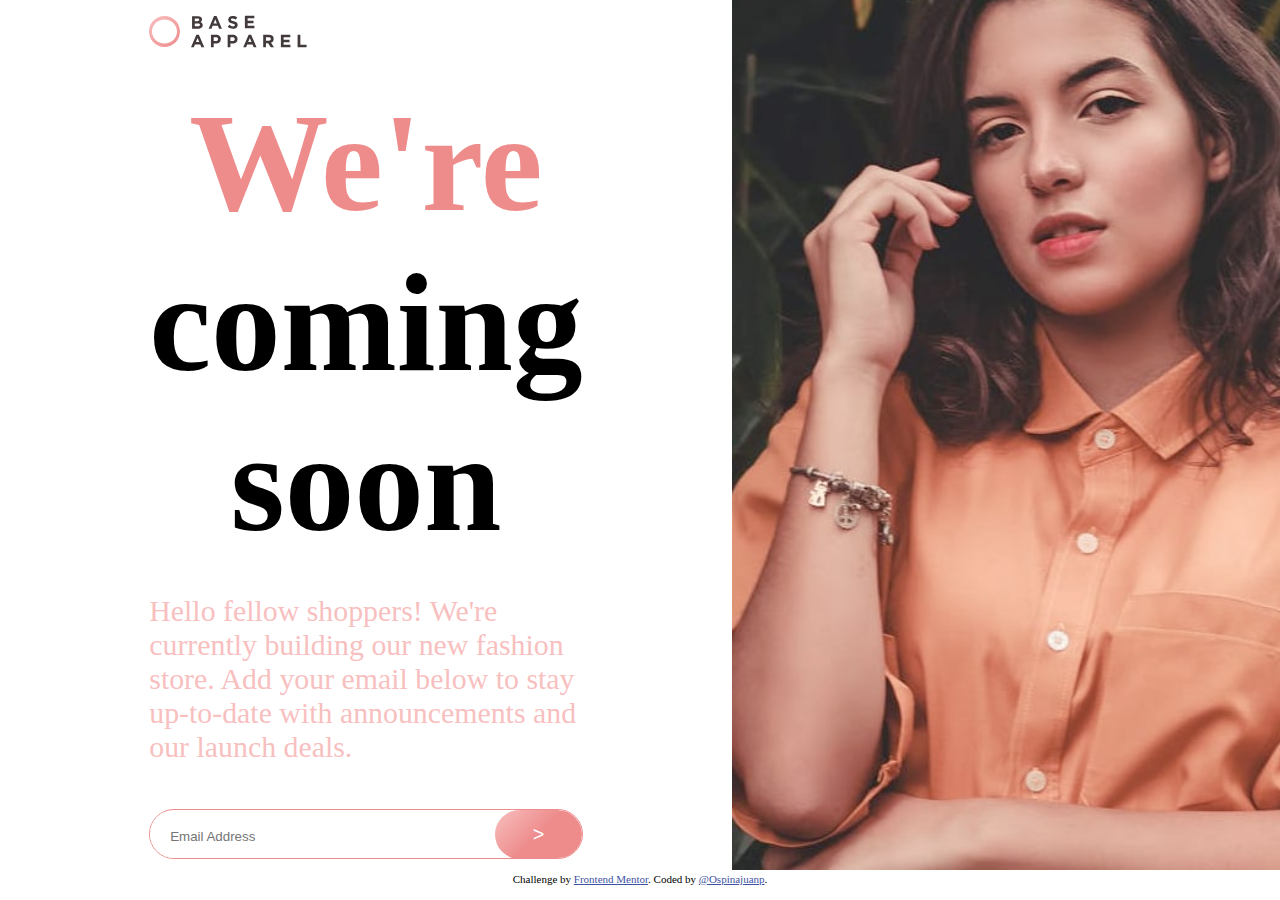
<file: components/Newbie/13base-apparel-coming-soon-master/index.html>
<!DOCTYPE html>
<html lang="en">
<head>
  <meta charset="UTF-8">
  <meta name="viewport" content="width=device-width, initial-scale=1.0"> <!-- displays site properly based on user's device -->

  <link rel="icon" type="image/png" sizes="32x32" href="./images/favicon-32x32.png">
  <link rel="stylesheet" href="style.css">
  <title>Frontend Mentor | Base Apparel coming soon page</title>

</head>
<body>

  <main class="container-page">
    <div class="nav">
      <figure>
        <img src="./images/logo.svg" alt="Logo">
      </figure>
    </div>
    
    <div class="img">
      
    </div>
  
    <div class="title">
      <h1>
        <span>We're</span> coming soon
      </h1>
    </div>
  
    <div class="text">
      <p>
        Hello fellow shoppers! We're currently building our new fashion store. 
        Add your email below to stay up-to-date with announcements and our launch deals.
      </p>
    </div>
  
    <form class="form-email">
      <div>
        <input type="email" placeholder="Email Address" required><button> > </button>
      </div>
    </form>
  </main>

  <footer>
    <p class="attribution">
      Challenge by <a href="https://www.frontendmentor.io?ref=challenge" target="_blank">Frontend Mentor</a>. 
      Coded by <a href="#">@Ospinajuanp</a>.
    </p>
  </footer>
</body>
</html>
</file>
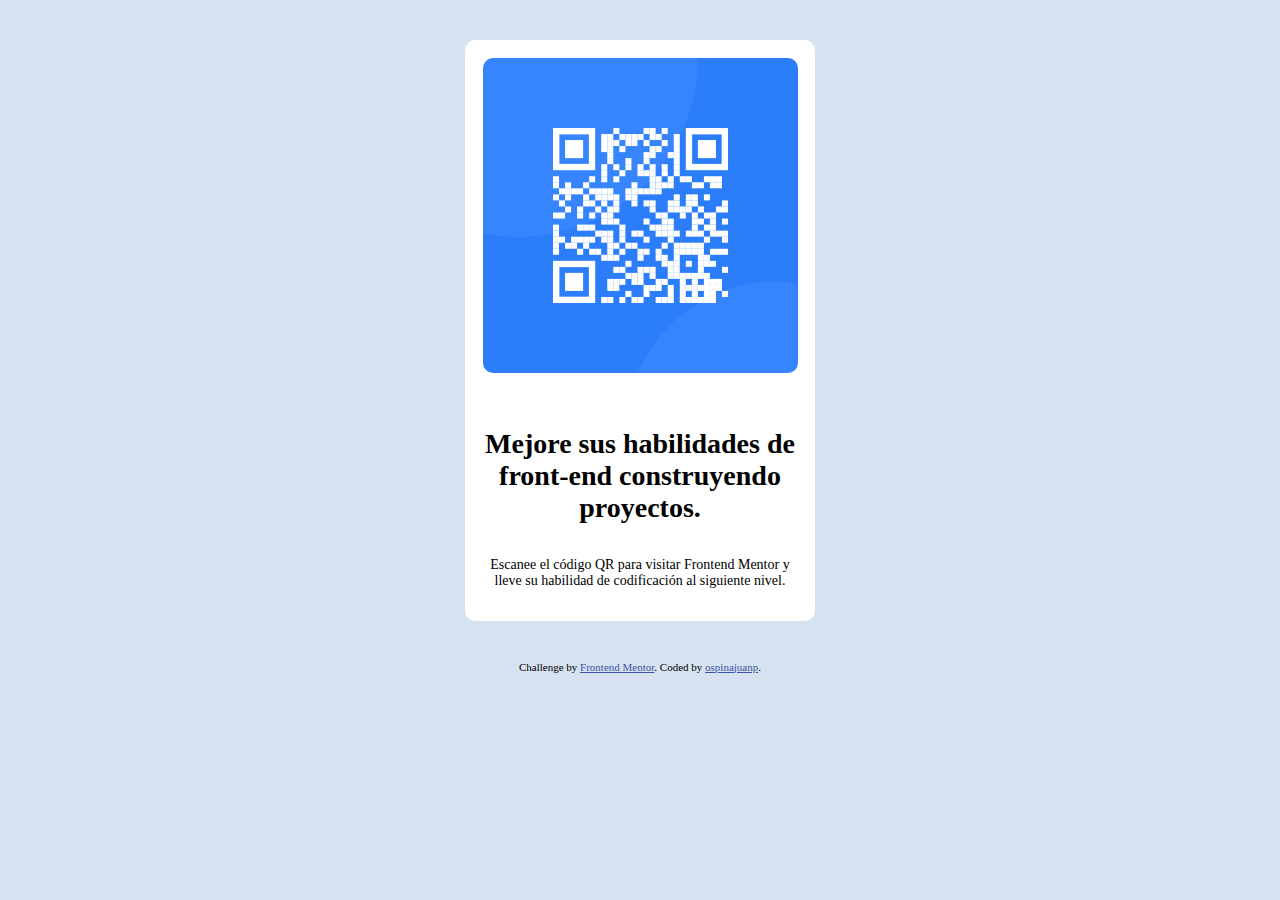
<file: components/Newbie/1QR/index.html>
<!DOCTYPE html>
<html lang="es">
<head>
  <meta http-equiv="Refresh" content="4">
  <meta charset="UTF-8">
  <meta name="viewport" content="width=device-width, initial-scale=1.0"> <!-- displays site properly based on user's device -->
  <link rel="icon" type="image/png" sizes="32x32" href="./images/favicon-32x32.png">
  <title>Frontend Mentor | QR code component | Juan Pablo Ospina Restrepo | ospinajuanp</title>
  <link rel="stylesheet" href="style.css">
</head>
<body>

  <main>
    <section class="containerQr">
      <div class="containerQr-img">
        <img src="./images/image-qr-code.png">
      </div>
      <div class="containerQr-content">
        <h1>Mejore sus habilidades de front-end construyendo proyectos.</h1>
        <p>Escanee el código QR para visitar Frontend Mentor y lleve su habilidad de codificación al siguiente nivel.</p>
      </div>
    </section>
  </main>
  <footer>
    <div class="attribution">
      Challenge by <a href="https://www.frontendmentor.io?ref=challenge" target="_blank">Frontend Mentor</a>. 
      Coded by <a href="#">ospinajuanp</a>.
    </div>
  </footer>
  
</body>
</html>
</file>
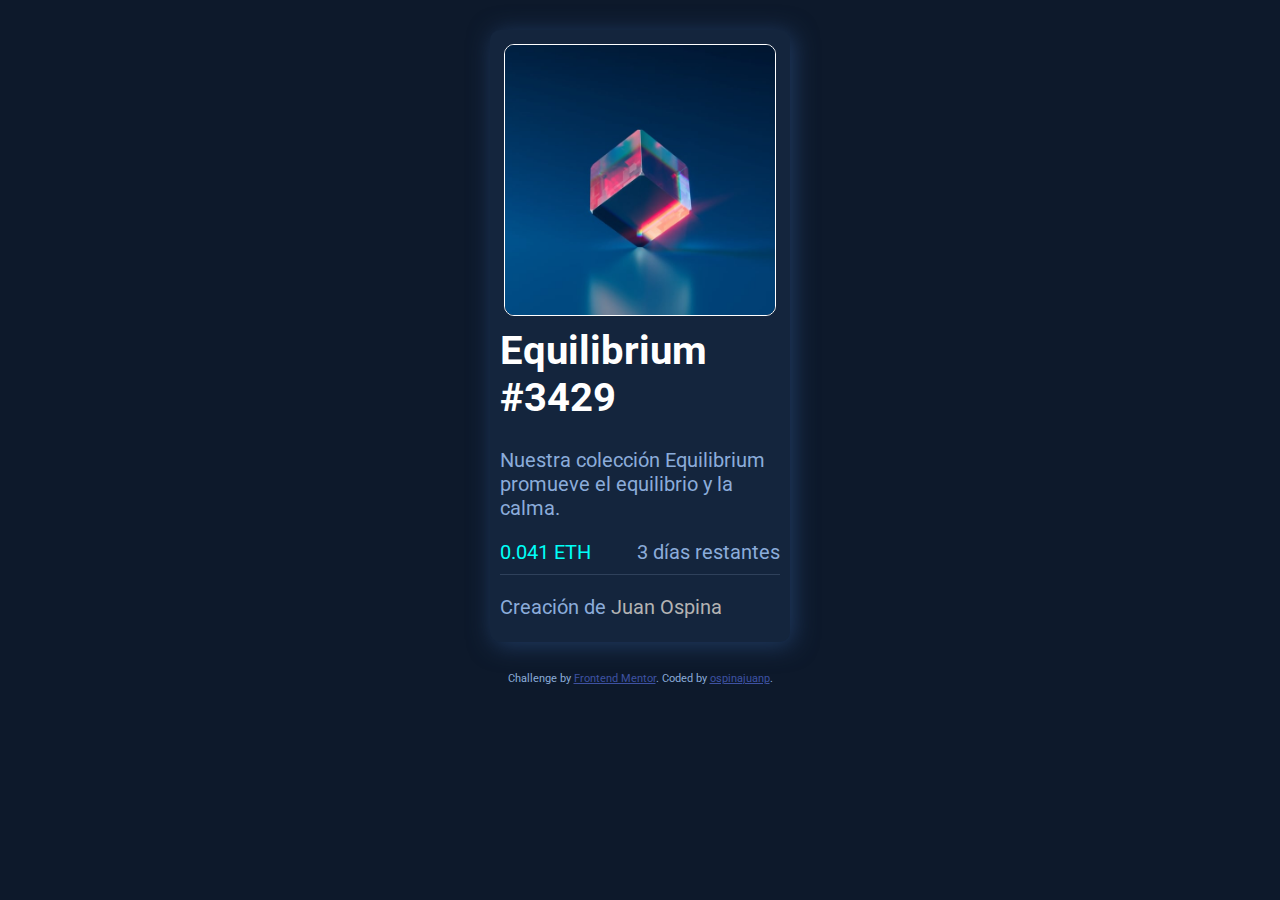
<file: components/Newbie/2NFT/index.html>
<!DOCTYPE html>
<html lang="es">
<head>
  <!-- <meta http-equiv="Refresh" content="4"> -->
  <meta charset="UTF-8">
  <meta name="viewport" content="width=device-width, initial-scale=1.0"> <!-- displays site properly based on user's device -->
  <link rel="icon" type="image/png" sizes="32x32" href="./images/favicon-32x32.png">
  <link rel="preconnect" href="https://fonts.googleapis.com">
  <link rel="preconnect" href="https://fonts.gstatic.com" crossorigin>
  <link href="https://fonts.googleapis.com/css2?family=Roboto:wght@100&display=swap" rel="stylesheet">
  <title>Frontend Mentor | NFT preview card component | Juan Pablo Ospina Restrepo | ospinajuanp</title>
  <link rel="stylesheet" href="style.css">
</head>
<body>
<main>
  <section class="containerCardNft">
    <div class="containerCardNft-img">
      <img class="containerCardNft-img--Equilibium" src="./images/image-equilibrium.jpg">
      <img class="containerCardNft-img--view" src="./images/icon-view.svg" alt="" srcset="">
    </div>
    <div class="containerCardNft-content">
      <h1>Equilibrium #3429</h1>
      <p>Nuestra colección Equilibrium promueve el equilibrio y la calma.</p>
    </div>
    <div class="containerCardNft-value">
      <div>0.041 ETH</div>
      <div>3 días restantes</div>
    </div>
    <div class="containerCardNft-creator">
      <p>Creación de <span>Juan Ospina</span> </p>
    </div>
  </section>
</main>
  <footer>
    <div class="attribution">
      Challenge by <a href="https://www.frontendmentor.io?ref=challenge" target="_blank">Frontend Mentor</a>. 
      Coded by <a href="#">ospinajuanp</a>.
    </div>
  </footer>
</body>
</html>
</file>
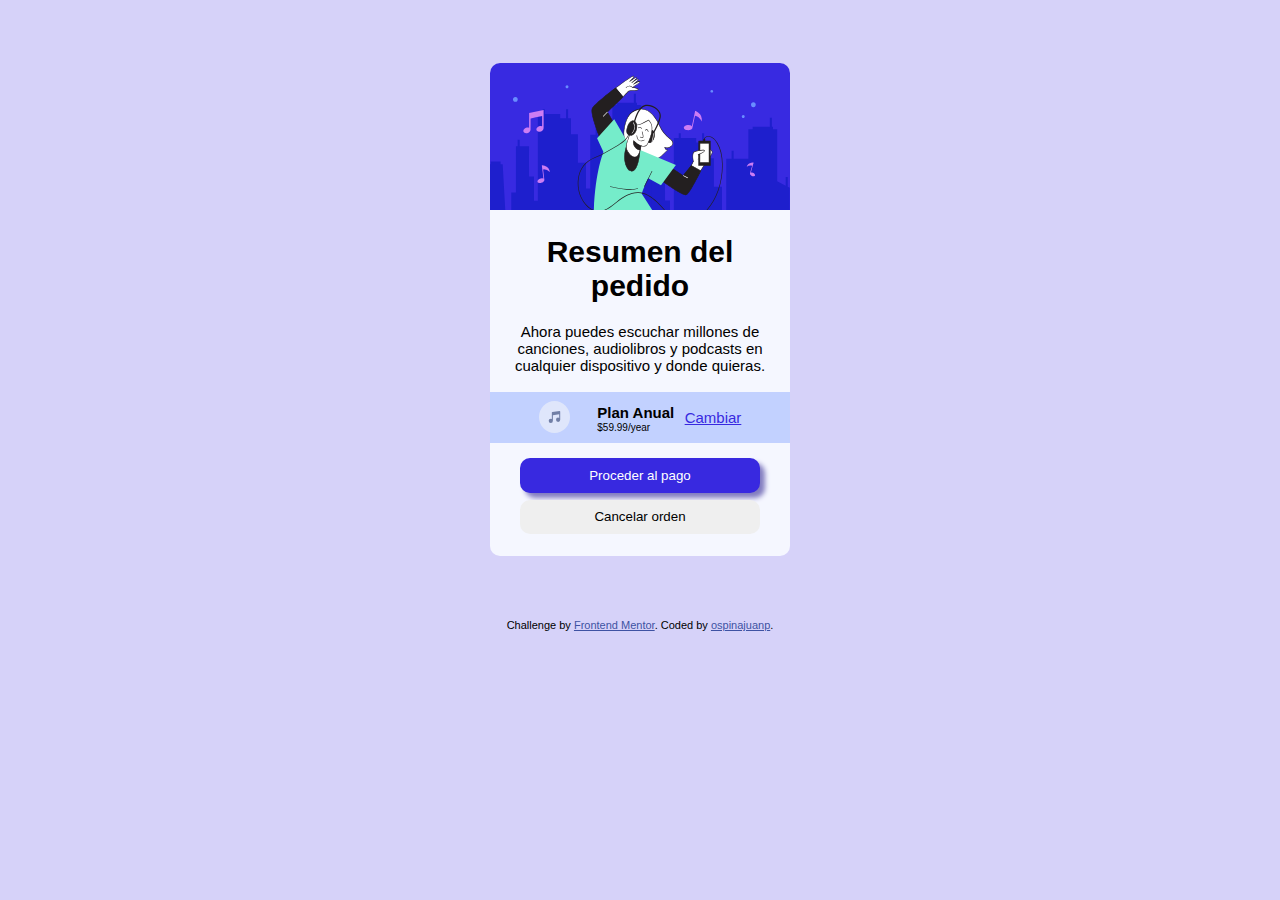
<file: components/Newbie/3OrderSummary/index.html>
<!DOCTYPE html>
<html lang="en">
<head>
  <meta charset="UTF-8">
  <meta name="viewport" content="width=device-width, initial-scale=1.0"> <!-- displays site properly based on user's device -->

  <link rel="icon" type="image/png" sizes="32x32" href="./images/favicon-32x32.png">
  
  <title>Frontend Mentor | Order summary card</title>
  <link rel="stylesheet" href="style.css">
</head>
<body>
  <main>
    <section class="card">
      <div class="card__img">
        <img src="./images/illustration-hero.svg" alt="" srcset="">
      </div>
      <div class="card__summary">
        <h1>Resumen del pedido</h1>
        <p>Ahora puedes escuchar millones de canciones, audiolibros y podcasts en cualquier dispositivo y donde quieras.</p>
      </div>
      <div class="card__plan">
        <span class="card__plan--one"><img src="./images/icon-music.svg"></span>
        <div class="card__planSelect card__plan--two">
          <h2>Plan Anual</h2>
          <p>$59.99/year</p>
        </div>
        <a class="card__plan--three" href="#">Cambiar</a>
      </div>
      <div class="card__procced">
        <input type="button" value="Proceder al pago">
        <input type="button" value="Cancelar orden">
      </div>
    </section>
  </main>
  
  <footer>
    <div class="attribution">
      Challenge by <a href="https://www.frontendmentor.io?ref=challenge" target="_blank">Frontend Mentor</a>. 
      Coded by <a href="#">ospinajuanp</a>.
    </div>
  </footer>
</body>
</html>
</file>
<file: components/Intermediate/1ChatAppIllustrationMaster/style.css>
/*
    1. Posicionamiento
    2. Modelo de caja
    3. Tipografia
    4. Visuales
    5. Otros
*/

html{
    font-size: 62.2%;
}
*{
    box-sizing: border-box;
    margin: 0;
    padding: 0;
}
body{
    font-size: 1.5rem;
}

.attribution { font-size: 11px; text-align: center; }
.attribution a { color: hsl(228, 45%, 44%); }

.neu{
    border-radius: 15px;
    background: #e0e0e0;
    box-shadow:  17px 17px 80px #9b9b9b,
                -17px -17px 80px #ffffff;  
}

.container .container-chat .chat-left{
    margin-left: 12px;
    color: #9241c8;
    background-color: #a39daa38;
}
.container .container-chat .chat{
    width: calc(100% - 12px);
    margin-left: 12px;
}
.container-chat{
    width: 282px;
    height: 552px;
    display: grid;
    /* grid-template-columns: repeat(5,20px);
    grid-template-rows: repeat(10,20px); */
    grid-template-areas: 
    "chat-user  chat-user   chat-user   chat-user   chat-user"
    "chat-1     chat-1      chat-1      limpio-1    limpio-1"
    "chat-2     chat-2      chat-2      limpio-1    limpio-1"
    "limpio-2   limpio-2    img-1       img-2       img-3"
    "limpio-2   limpio-2    chat-3      chat-3      chat-3"
    "limpio-3   limpio-3    limpio-3    chat-4      chat-4"
    "chat-5     chat-5      chat-5      limpio-4    limpio-4"
    "chat-6     chat-6      chat-6      limpio-4    limpio-4"
    "chat-7     chat-7      chat-7      limpio-4    limpio-4"
    "chat       chat        chat        chat        chat"
    ;
    grid-auto-columns: 50px;
    grid-auto-rows: 50px;
    gap: 5px;
    margin: 48px auto;
    background-color: #f5f3f7;
    border-radius: 12px;
}
.chat,.chat1,.chat2,.chat3,.chat4,.chat5,.chat6,.chat7{
    display: flex;
    align-items: center;
    padding: 4px;
    font-size: calc(.54em + .5vw);
    text-align: start;
    color: #6e5d7e;
    background-color: #ffffff;
}
.container-chat > div{
    width: 100%;
    height: 50px;
    /* border: 1px solid gray; */
    border-radius: 8px;
}
.container-chat .user{
    width: calc(100% + 12px);
    grid-area: chat-user;
}
.container-chat .chat1{
    width: calc(100%+12px);
    grid-area: chat-1;
}
.container-chat .chat2{
    grid-area: chat-2;
}
.container-chat .img1{
    grid-area: img-1;
}
.container-chat .img2{
    grid-area: img-2;
}
.container-chat .img3{
    grid-area: img-3;
}
.container-chat .chat3{
    grid-area: chat-3;
}
.container-chat .chat4{
    grid-area: chat-4;
}
.container-chat .chat5{
    grid-area: chat-5;
}
.container-chat .chat6{
    grid-area: chat-6;
}
.container-chat .chat7{
    grid-area: chat-7;
}
.container-chat .chat{
    grid-area: chat;
}
.img1,.img2,.img3{
    overflow: hidden;
}
.container-chat img{
    width: 100%;
}
.container-chat .user{
    display: flex;
    justify-content: space-between;
    align-items: center;
    color: white;
    background: linear-gradient(90deg, rgba(136,56,255,1) 0%, rgba(233,66,255,1) 35%);
    border-top-left-radius: 20px;
    border-top-right-radius: 20px;
    padding: 0 10px;
}
.container-chat .user .user-name div:nth-child(2){
    color: #dab8fb;
}
.container-chat .user .user-avatar img{
    width: 35px;
    border: 1px solid white;
    border-radius: 50%;
}
.container-chat .user-name div:nth-child(2){
    color: #3e2753;
    font-size: 70%;
}
.container .container-chat .chat6,.container .container-chat .chat7{
    background: linear-gradient(90deg, rgba(136,56,255,1) 0%, rgba(233,66,255,1) 35%);
    color: white;
}

.container-footer{
    width: 40rem;
    margin: 0 auto;
    text-align: center;
    font-size: 2rem;
}
.container-footer p{
    font-size: 1.5rem;
    margin-block-start: 2rem;
    margin-block-end: 2rem;
    color: #b0a8b8;
}
</file>
<file: components/Junior/1Testimonials-Grids/style.css>
:root{
    --Moderate-violet: hsl(263, 55%, 42%);
    --Very-dark-grayish-blue: hsl(217, 19%, 35%);
    --Very-dark-blackish-blue: hsl(219, 29%, 14%);
    --White: hsl(0, 0%, 100%);

    --Light-gray: hsl(0, 0%, 81%);
    --Light-grayish-blue: hsl(210, 46%, 95%);

    --sm:16px;
    --md:20px;
    --lg:24px;
}
.attribution { font-size: 11px; text-align: center; }
.attribution a { color: hsl(228, 45%, 44%); }

*{
    box-sizing: border-box;
    margin: 0;
    padding: 0;
}
body{
    background: var(--Light-gray);
}
.container-grid{
    display: flex;
    flex-direction: column;
    margin: 64px 0;
}
.container-grid__item{
    margin: 0 auto 32px;
    width: 90%;
    height: auto;
    padding: 32px 48px;
    border-radius: 16px;
    overflow: hidden;
}
.container-grid__item .grid-profile{
    display: flex;
    align-items: center;
    margin-bottom: 16px;
}
.container-grid__item .grid-profile figure img{
    border-radius: 50%;
    border: 4px solid var(--Light-gray);
}
.container-grid__item .grid-profile div{
    width: 100%;
    height: 100%;
    display: flex;
    flex-direction: column;
    align-items: flex-start;
    margin-left: 12px;
}
.container-grid__item .grid-tittle{
    font-size: var(--md);
    font-weight: bold;
    margin-bottom: 16px;
}

.light-color{
    color: var(--White);
}
.dark-color{
    color: var(--Very-dark-grayish-blue);
}
.bg-primary{
    position: absolute;
    left: 70%;
}
.one-grid{
    background-color: var(--Moderate-violet);
}
.two-grid{
    background-color: var(--Very-dark-grayish-blue);
}
.three-grid{
    background-color: var(--White);
}
.four-grid{
    background-color: var(--Very-dark-blackish-blue);
}

@media (min-width:740px) {
    :root{
        --sm:8px;
        --md:12px;
        --lg:16px;
    }
    .container-grid{
        display: grid;
        grid-template-columns: repeat(4,1fr);
        grid-template-rows: auto auto;
        grid-gap: 0;
        width: 100%;
        margin: 64px auto;
    }
    .container-grid__item{
        margin: 0;
        width: 96%;
        height: 96%;
    }
    .one-grid-position{
        grid-row: 1/2;
        grid-column: 1/3;
    }
    .two-grid-position{
        grid-row: 1/2;
        grid-column: 3/4;
    }
    .three-grid-position{
        grid-row: 1/3;
        grid-column: 4/5;
    }
    .four-grid-position{
        grid-row: 2/3;
        grid-column: 1/2;
    }
    .five-grid-position{
        grid-row: 2/3;
        grid-column: 2/4;
    }
}
@media (min-width:1024px) {
    :root{
        --sm:16px;
        --md:20px;
        --lg:24px;
    }
    .container-grid{
        width: 88%;
    }
}
</file>
<file: components/Junior/2Data-Storage/style.css>
:root{

--gradient-one:hsl(6, 100%, 80%);
--gradient-two:hsl(335, 100%, 65%);

--Pale-Blue: hsl(243, 100%, 93%);
--Grayish-Blue: hsl(229, 7%, 55%);
--Dark-Blue: hsl(228, 56%, 26%);
--Very-Dark-Blue: hsl(229, 57%, 11%);

    --sm:16px;
    --md:20px;
    --lg:24px;
}
.attribution { font-size: 11px; text-align: center; }
.attribution a { color: hsl(228, 45%, 100%); }

*{
    box-sizing: border-box;
    margin: 0;
    padding: 0;
    font-family: 'Raleway', sans-serif;
}
body{
    background-image: url("./images/bg-mobile.png");
    background-color: var(--Very-Dark-Blue);
    background-repeat: no-repeat ;
    background-size: 100%;
    color: var(--Pale-Blue);
}
.container{
    min-width: 700px;
    max-width: 900px;
    width: 80%;
    height: auto;
    margin: 16% auto;
    display: grid;
    place-items: center;
    grid-gap: 16px;
}
.container .container-card{
    background-color: var(--Dark-Blue);
    width: 100%;
    height: 100%;
    padding: 32px;
    border-radius: 10px 10px 10px 10px;
    align-content: center;
}
.container .container-card:first-child{
    border-radius: 10px 80px 10px 10px;
}
.container-card__logo{
    margin-bottom: 32px;
}
.container-card__icons{
    display: flex;
    flex-direction: row;
    width: 70%;    
    height: auto;
    margin: 12px 0;
    align-items: center;
    gap: 20px;
}
.container-card__icons div{
    background-color: var(--Very-Dark-Blue);
    display:flex;
    justify-content: center;
    align-items: center;
    border-radius: 12px;
    width: 40px;
    height: 40px;
}
.container-card__icons div img{
    display: block;
    margin: 0 auto;
}
.container-card__gradiente{
    margin-top: 32px;
    width: 100%;
    height: 24px;
    background-color: var(--Very-Dark-Blue);
    border-radius: 20px;
    padding: 4px;
}
.card-gradiente{
    width: 81.5%;
    height: 90%;
    background: linear-gradient(70deg, var(--gradient-one), var(--gradient-two));
    border-radius: 20px;
    display: flex;
    justify-content: end;
}
.card-gradiente__item{
    border-radius: 50%;
    width: 5%;
    height: 90%;
    background-color: var(--Pale-Blue);
    border: 1px solid white;
    margin-right: 1px;
    
}
.container-card__gb{
    width: 90%;
    margin: 16px auto;
    display: flex;
    justify-content: space-between;
}
.container-card__gb-left{
    font-size: var(--lg);
    color: var(--Grayish-Blue);
    font-size: var(--sm);
    width: 100%;
    display: flex;
    justify-content: center;
}
.container-card__gb-left div{
    display: inline-block;
    background-color: var(--Pale-Blue);    
    padding: 16px 32px;
    border-radius: 12px;
    position: absolute;
}
.container-card__gb-left div p{
    justify-content: center;
}
.container-card__gb-left div p span{
    color: black;
    font-weight: bold;
    font-size: var(--lg);
}

@media (min-width:375px) {
    body{
        background-image: url("./images/bg-mobile.png");
        
    }
    .container{
        display: flex;
        align-items: flex-end;
    }
    .container .container-card:nth-child(1){
        
        width: 40%;
        height: 260px;
    }
    .container .container-card:nth-child(2){
        width: 60%;
    }
    .container-card__gb-left{
        justify-content: end;
    }
    .container-card__gb-left div{
        border-radius: 16px 0 16px 16px ;
    }
}
</file>
<file: components/Junior/3Lading-Page/style.css>
:root {
    --Strong-Cyan: #26baa4;
    --Light-Blue: #6173ff;
    --Dark-Grayish-Blue: #4c545d;
    --Grayish-Blue: #9fabb2;
  }
  
  .attribution {
    font-size: 11px;
    text-align: center;
  }
  .attribution a {
    color: #3e52a3;
  }
  
  * {
    box-sizing: border-box;
    margin: 0;
    padding: 0;
  }
  
  html {
    font-size: 62.2%;
    font-family: "Bai Jamjuree", sans-serif;
  }
  body {
    font-size: 1.8rem;
    background-image: url("./images/bg-header-mobile.png");
    background-repeat: no-repeat;
    background-size: 100%;
    background-position: top;
  }
  header,
  main,
  footer {
    padding: 4.8rem;
  }
  p{
    color: var(--Grayish-Blue);
  }


  .tittle {
    font-size: 4rem;
    font-weight: 700;
    color: var(--Dark-Grayish-Blue);
    margin-bottom: 2.8rem;
    text-align: center;
  }
  .subtittle {
    font-size: 3.2rem;
    font-weight: 500;
    color: var(--Dark-Grayish-Blue);
    margin: 2.4rem 0 3.2rem;
    margin-bottom: 2.4rem;
  }
  /* Se trabaja el formato del header */
  .header__container {
    width: 100%;
    height: auto;
    margin-bottom: 8rem;
  }
  .header__container figure img {
    width: 50%;
    display: block;
    margin: 12rem auto 8rem;
  }
  
  .header__container .header-content {
    margin-top: 3.2rem;
    padding: 0.8rem 0;
    margin-bottom: 2.4rem;
  }
  .header__container .header-content h2 {
    font-size: 4rem;
    font-weight: 500;
  }
  
  .header__container .header-content h2,
  .header__container .header-content p,
  .section__clipboard .section__text h2,
  .section__clipboard .section__text p {
    text-align: center;
    margin: center;
    margin-bottom: 3rem;
    color: var(--Dark-Grayish-Blue);
  }
  .contenedor__buttons {
    display: flex;
    flex-direction: column;
    align-items: center;
    gap: 1rem;
    padding-top: 3.2rem;
  }
  .buttons {
    width: 100%;
    padding: 1.5rem 1.5rem;
    border-radius: 5rem;
    color: #ffffff;
    text-decoration: none;
    text-align: center;
    margin-bottom: 1.2rem;
  }
  .button__ios {
    background-color: var(--Strong-Cyan);
    box-shadow: 0rem 1rem 1.3rem -0.7rem var(--Strong-Cyan);
  }
  .button__mac {
    background-color: var(--Light-Blue);
    box-shadow: 0rem 1rem 1.3rem -0.7rem var(--Light-Blue);
  }
  
  /* Se trabaja el track contenido de la web */
  .contendor__track {
    text-align: center;
    margin-bottom: 10rem;
  }
  .contendor__track p {
    margin-bottom: 0rem;
  }
  .contendor__track figure img {
    width: 90%;
    display: block;
    margin: 0rem auto 8rem;
  }

  /* Se trabaja el clipboard contenido de la web*/
  .contendor__clipboard{
    padding: 12rem 0 8rem;
    text-align: center;
  }

  .contendor__devices figure img{
    width: 90%;
    display: block;
    margin: 0rem auto 8rem;
  }
  
  /*Se trabaja el supercarger contenido de la web*/
  .super__charger{
    text-align: center;
  }
  .super__bloques{
    margin-top: 4rem;
  }

  /* Se trabaja el footer */
  .footer {
    width: 100%;
    background-color: #f5f6f8;
  }
  .footer figure img {
    width: 20%;
    display: block;
    margin: 0 auto 4rem;
  }
  .footer__links {
    display: flex;
    flex-direction: column;
    align-items: center;
    gap: 3rem;
  }
  .footer__link {
    color: var(--Dark-Grayish-Blue);
    text-decoration: none;
    font-size: 2rem;
    font-weight: 600;
  }
  .footer__link:hover {
    opacity: 0.7;
  }
  .footer__redes {
    display: flex;
    justify-content: center;
    gap: 4rem;
    margin-top: 5rem;
  }
  .section__clipboard {
    padding: 7rem 0;
  }
  .section__company {
    display: flex;
    flex-direction: column;
    align-items: center;
    gap: 7rem;
    padding: 7rem 0;
  }
  
  .bloques_id {
    display: flex;
    flex-direction: column;
    align-items: center;
    gap: 3rem;
  }
  
@media (min-width:640px) {
  body{
    width: 100%;
    height: auto;
    display: grid;
    place-content: center;
  }
  header,main{
    max-width: 74rem;
    margin: 0 auto;
  }
  .header__container figure img {
    width: 25%;
    display: block;
    margin: 8rem auto 4rem;
  }
  .contenedor__buttons {
    flex-direction: row;
  }
  .contendor__track {
    text-align: center;
    margin-bottom: 4rem;
  }
  .contendor__desktop{
    display: flex;
    flex-direction: row;
  }
  .contendor__desktop-img {
    width: 110rem;
  }
  .contendor__desktop-img figure img{
    width: 100%;
    margin: 0;
    position: relative;
    left: -10rem;
  }
  .super__bloques{
    display: flex;
    flex-direction: row;
  }
  .section__company{
    width: 100%;
    display: flex;
    flex-direction: row;
  }
  .section__company img{
    min-width: 7.6rem;
  }
  main,footer{
    width: 100%;
  }
  .footer,.footer-left{
    display: flex;
    text-align: center;
    align-items: center;
    justify-content: space-between;
  }
  .footer .footer__links{
    display: inline-block;
  }
  .footer div{
    margin-right: 4rem;
  }
  .footer__logo{
    width: 50%;
    display: flex;
    align-items: center;
    padding-top: 1.2rem;
  }
  .footer__redes{
    margin: 0;
  }
  .footer figure img{
    margin: 0 auto;
  }
}

@media (min-width:1024px) {
  body{
    place-content: unset;
  }
  header,main{
    max-width: 90rem;
    width: 100%;
  }
</file>
<file: components/Junior/5Lading-Huddle-Curved/style.css>
/* 
    1. Posicionamiento
    2. Modelo de caja
    3. Tipografia
    4. Visuales
    5. Otros
*/
:root{
    --Pink: hsl(322, 100%, 66%);
    --Light-Pink: hsl(321, 100%, 78%);
    --Light-Red: hsl(0, 100%, 63%);
    --Very-Dark-Cyan: hsl(192, 100%, 9%);
    --Very-Pale-Blue: hsl(207, 100%, 98%);
}
.attribution { font-size: 11px; text-align: center; }
.attribution a { color: hsl(228, 45%, 44%); }

html{
    font-size: 62.2%;
}
*{
    box-sizing: border-box;
    margin: 0;
    padding: 0;
}
body{
    text-align: center;
    margin: 8px 16px;
    font-size: 1.5rem;
}
a{
    text-decoration: none;
}
.btn{
    border-radius: 24px;
}
.nav-btn{
    padding: 0 28px;
    padding-top: 2px;
    border: 1px solid var(--Pink);
    color: var(--Pink);
}
.nav-logo {
    width: 132px;
}
.nav-logo img{
    width: 100%;
}
.header-container{
    display: flex;
    flex-direction: column;
    padding: 8px 32px;
}
.nav-container{
    display: flex;
    flex-direction: row;
    justify-content: space-between;
    margin-bottom: 64px;
}
.header-body{
    padding: 0 32px;
}
.header-body-tittle{
    margin-bottom: 32px;
    font-size: 18px;
}
.header-body-content{
    margin-bottom: 64px;
    font-size: 14px;
}
.header-body-btn{
    padding: 12px 32px;
    color: var(--Very-Pale-Blue);
    background-color: var(--Pink);
}
.header-body{
    margin-bottom: 100px;
}
.header-img figure img{
    width: 100%;
}
.stat-container{
    display: flex;
    flex-direction: column;
    align-items: center;
}
.stat-container-item{
    display: flex;
    flex-direction: column;    
    min-width: 180px;
    max-width: 250px;
    margin-bottom: 48px;
}
.stat-container-item__img{
    margin-left: 16px;
    width: 38px;
    text-align: start;
}
.stat-container-item__img img{
    width: 100%;
}
.stat-container-item__tittle{
    font-size: 6rem;
    font-weight: bold;
}
.stat-container-item__content{
    font-weight: 300;
    color: #8c8c8c;
}
</file>
<file: components/Junior/6SinglePageDropDownNavigation/styles/style.css>
/*
    1. Posicionamiento
    2. Modelo de caja
    3. Tipografia
    4. Visuales
    5. Otros
*/
@import url("https://fonts.googleapis.com/css2?family=Epilogue:wght@500;700&display=swap");
html {
  font-size: 62.2%;
  font-family: "Epilogue", sans-serif;
}

* {
  box-sizing: border-box;
  margin: 0;
  padding: 0;
}

body {
  font-size: 1.5rem;
  background: #ebebeb;
}

img {
  width: 100%;
}

.container-desktop-menu {
  display: none;
}

.container-menu {
  width: 100%;
  height: 7rem;
  padding: 2rem 2rem 0 0rem;
  display: flex;
  flex-direction: row;
  justify-content: space-between;
  align-items: center;
  flex-wrap: wrap;
}
.container-menu .container-menu__items {
  min-width: 50%;
}
.container-menu .menu-left {
  padding: 0 0 0 2rem;
}
.container-menu .menu-left figure {
  width: 7rem;
}
.container-menu .menu-right {
  display: flex;
  justify-content: end;
}
.container-menu .menu-right figure {
  width: 3rem;
}

.container-menu__background {
  width: 37.5rem;
  height: 100vh;
  display: flex;
  flex-direction: row;
  position: absolute;
  top: 0rem;
  background: rgba(0, 0, 0, 0.6);
}
.container-menu__background .container-menu__menu__collapsed {
  width: 70%;
  height: 100%;
  padding: 2rem;
  display: flex;
  flex-direction: column;
  gap: 2.4rem;
  position: absolute;
  right: 0;
  background: #ebebeb;
}
.container-menu__background .container-menu__menu__collapsed figure {
  align-self: end;
}
.container-menu__background .container-menu__menu__collapsed figure img {
  width: 3rem;
}
.container-menu__background .container-menu__menu__collapsed .container-collapsed-features,
.container-menu__background .container-menu__menu__collapsed .container-collapsed {
  width: 100%;
}
.container-menu__background .container-menu__menu__collapsed .container-collapsed-features .container-collapsed-features-on,
.container-menu__background .container-menu__menu__collapsed .container-collapsed-features .container-collapsed-on,
.container-menu__background .container-menu__menu__collapsed .container-collapsed-features .collapsed-features-off,
.container-menu__background .container-menu__menu__collapsed .container-collapsed-features .collapsed-off,
.container-menu__background .container-menu__menu__collapsed .container-collapsed .container-collapsed-features-on,
.container-menu__background .container-menu__menu__collapsed .container-collapsed .container-collapsed-on,
.container-menu__background .container-menu__menu__collapsed .container-collapsed .collapsed-features-off,
.container-menu__background .container-menu__menu__collapsed .container-collapsed .collapsed-off {
  display: flex;
  flex-direction: row;
  gap: 2rem;
}
.container-menu__background .container-menu__menu__collapsed .container-collapsed-features .arrow-collapsed,
.container-menu__background .container-menu__menu__collapsed .container-collapsed .arrow-collapsed {
  width: 1.5rem;
  height: 1.5rem;
}
.container-menu__background .container-menu__menu__collapsed .container-collapsed-features .arrow-down,
.container-menu__background .container-menu__menu__collapsed .container-collapsed .arrow-down {
  background: url(../images/icon-arrow-down.svg);
  background-repeat: no-repeat;
  background-size: auto;
  background-position: center;
}
.container-menu__background .container-menu__menu__collapsed .container-collapsed-features .arrow-up,
.container-menu__background .container-menu__menu__collapsed .container-collapsed .arrow-up {
  background: url(../images/icon-arrow-up.svg);
  background-repeat: no-repeat;
  background-size: auto;
  background-position: center;
}
.container-menu__background .container-menu__menu__collapsed .container-collapsed-features .container-features,
.container-menu__background .container-menu__menu__collapsed .container-collapsed-features .container-company,
.container-menu__background .container-menu__menu__collapsed .container-collapsed .container-features,
.container-menu__background .container-menu__menu__collapsed .container-collapsed .container-company {
  display: flex;
  flex-direction: column;
  gap: 2rem;
  padding: 2rem 0rem 0 2.4rem;
}
.container-menu__background .container-menu__menu__collapsed .container-collapsed-features .container-features .features-item,
.container-menu__background .container-menu__menu__collapsed .container-collapsed-features .container-company .features-item,
.container-menu__background .container-menu__menu__collapsed .container-collapsed .container-features .features-item,
.container-menu__background .container-menu__menu__collapsed .container-collapsed .container-company .features-item {
  display: flex;
  flex-direction: row;
  gap: 1.3rem;
}
.container-menu__background .container-menu__menu__collapsed .container-collapsed-features .container-features .features-item .features-item__img,
.container-menu__background .container-menu__menu__collapsed .container-collapsed-features .container-company .features-item .features-item__img,
.container-menu__background .container-menu__menu__collapsed .container-collapsed .container-features .features-item .features-item__img,
.container-menu__background .container-menu__menu__collapsed .container-collapsed .container-company .features-item .features-item__img {
  width: 1.5rem;
  height: 1.5rem;
}
.container-menu__background .container-menu__menu__collapsed .session .session-btn {
  width: 100%;
  height: 3.2rem;
  margin-block-start: 1.6rem;
  border: none;
  border-radius: 1.3rem;
  background: #ebebeb;
  cursor: pointer;
}
.container-menu__background .container-menu__menu__collapsed .session .btn-primary {
  border: 1px solid hsl(0deg, 0%, 41%);
}

.container-content {
  width: 100%;
  background: #ebebeb;
}
.container-content .content-img figure {
  width: 100%;
  height: auto;
}
.container-content .content-img figure img {
  object-fit: cover;
}
.container-content .content-img figure .imgDesktop {
  display: none;
}
.container-content .content-content {
  width: 37.5rem;
  min-height: 28rem;
  margin: 0 auto;
  display: flex;
  flex-direction: column;
  gap: 1rem;
  align-content: center;
  justify-content: flex-start;
  align-items: center;
}
.container-content .content-content .content-content__tittle {
  font-size: 3.5rem;
  font-weight: 700;
}
.container-content .content-content .content-content__content {
  padding: 0 2rem;
  color: hsl(0deg, 0%, 41%);
  font-size: 1.5rem;
  text-align: center;
  line-height: 2.4rem;
}
.container-content .content-content .content-content__btn {
  width: 16rem;
  height: 4.4rem;
  margin: 1.6rem;
  border: none;
  border-radius: 1.6rem;
  color: #ebebeb;
  font-size: 1.8rem;
  font-weight: 700;
  text-align: center;
  background: hsl(0deg, 0%, 8%);
}
.container-content .content-content .content-content__companies {
  width: 90%;
  display: flex;
  flex-direction: row;
  gap: 3rem;
}
.container-content .content-content .content-content__companies img {
  object-fit: fill;
}

.todo {
  background: url(../images/icon-todo.svg);
  background-repeat: no-repeat;
  background-size: auto;
  background-position: center;
}

.calendar {
  background: url(../images/icon-calendar.svg);
  background-repeat: no-repeat;
  background-size: auto;
  background-position: center;
}

.reminders {
  background: url(../images/icon-calendar.svg);
  background-repeat: no-repeat;
  background-size: auto;
  background-position: center;
}

.planning {
  background: url(../images/icon-planning.svg);
  background-repeat: no-repeat;
  background-size: auto;
  background-position: center;
}

.inactive {
  display: none !important;
}

@media (min-width: 37.6rem) {
  .container-desktop-menu {
    width: 100%;
    height: auto;
    padding: 3rem;
    display: flex;
    flex-direction: row;
    justify-content: space-between;
    place-items: center;
  }
  .container-desktop-menu .desktop-menu-left {
    width: 100%;
    display: flex;
    flex-direction: row;
    align-items: center;
  }
  .container-desktop-menu .desktop-menu-left .desktop-menu-left__logo {
    max-width: 20%;
  }
  .container-desktop-menu .desktop-menu-left .desktop-menu-left__logo figure {
    max-width: 8rem;
  }
  .container-desktop-menu .desktop-menu-left .desktop-menu-left__content {
    max-width: 80%;
    padding-inline-start: 2rem;
    display: flex;
    position: relative;
    flex-direction: row;
    align-items: center;
    gap: 2rem;
  }
  .container-desktop-menu .desktop-menu-left .desktop-menu-left__content .desktop-menu__itemOne,
.container-desktop-menu .desktop-menu-left .desktop-menu-left__content .desktop-menu__itemTwo,
.container-desktop-menu .desktop-menu-left .desktop-menu-left__content .desktop-menu__itemThree,
.container-desktop-menu .desktop-menu-left .desktop-menu-left__content .desktop-menu__itemFour {
    cursor: pointer;
  }
  .container-desktop-menu .desktop-menu-left .desktop-menu-left__content .desktop-menu__itemOne .itemOne,
.container-desktop-menu .desktop-menu-left .desktop-menu-left__content .desktop-menu__itemOne .itemTwo,
.container-desktop-menu .desktop-menu-left .desktop-menu-left__content .desktop-menu__itemTwo .itemOne,
.container-desktop-menu .desktop-menu-left .desktop-menu-left__content .desktop-menu__itemTwo .itemTwo,
.container-desktop-menu .desktop-menu-left .desktop-menu-left__content .desktop-menu__itemThree .itemOne,
.container-desktop-menu .desktop-menu-left .desktop-menu-left__content .desktop-menu__itemThree .itemTwo,
.container-desktop-menu .desktop-menu-left .desktop-menu-left__content .desktop-menu__itemFour .itemOne,
.container-desktop-menu .desktop-menu-left .desktop-menu-left__content .desktop-menu__itemFour .itemTwo {
    display: flex;
    flex-direction: row;
  }
  .container-desktop-menu .desktop-menu-left .desktop-menu-left__content .desktop-menu__itemOne .itemOne .arrow-desktop,
.container-desktop-menu .desktop-menu-left .desktop-menu-left__content .desktop-menu__itemOne .itemTwo .arrow-desktop,
.container-desktop-menu .desktop-menu-left .desktop-menu-left__content .desktop-menu__itemTwo .itemOne .arrow-desktop,
.container-desktop-menu .desktop-menu-left .desktop-menu-left__content .desktop-menu__itemTwo .itemTwo .arrow-desktop,
.container-desktop-menu .desktop-menu-left .desktop-menu-left__content .desktop-menu__itemThree .itemOne .arrow-desktop,
.container-desktop-menu .desktop-menu-left .desktop-menu-left__content .desktop-menu__itemThree .itemTwo .arrow-desktop,
.container-desktop-menu .desktop-menu-left .desktop-menu-left__content .desktop-menu__itemFour .itemOne .arrow-desktop,
.container-desktop-menu .desktop-menu-left .desktop-menu-left__content .desktop-menu__itemFour .itemTwo .arrow-desktop {
    width: 1.6rem;
    height: 1.6rem;
    margin-inline-start: 1rem;
  }
  .container-desktop-menu .desktop-menu-left .desktop-menu-left__content .desktop-menu__itemOne .itemOne .arrow-down,
.container-desktop-menu .desktop-menu-left .desktop-menu-left__content .desktop-menu__itemOne .itemTwo .arrow-down,
.container-desktop-menu .desktop-menu-left .desktop-menu-left__content .desktop-menu__itemTwo .itemOne .arrow-down,
.container-desktop-menu .desktop-menu-left .desktop-menu-left__content .desktop-menu__itemTwo .itemTwo .arrow-down,
.container-desktop-menu .desktop-menu-left .desktop-menu-left__content .desktop-menu__itemThree .itemOne .arrow-down,
.container-desktop-menu .desktop-menu-left .desktop-menu-left__content .desktop-menu__itemThree .itemTwo .arrow-down,
.container-desktop-menu .desktop-menu-left .desktop-menu-left__content .desktop-menu__itemFour .itemOne .arrow-down,
.container-desktop-menu .desktop-menu-left .desktop-menu-left__content .desktop-menu__itemFour .itemTwo .arrow-down {
    background: url(../images/icon-arrow-down.svg);
    background-repeat: no-repeat;
    background-size: auto;
    background-position: center;
  }
  .container-desktop-menu .desktop-menu-left .desktop-menu-left__content .desktop-menu__itemOne .itemOne .arrow-up,
.container-desktop-menu .desktop-menu-left .desktop-menu-left__content .desktop-menu__itemOne .itemTwo .arrow-up,
.container-desktop-menu .desktop-menu-left .desktop-menu-left__content .desktop-menu__itemTwo .itemOne .arrow-up,
.container-desktop-menu .desktop-menu-left .desktop-menu-left__content .desktop-menu__itemTwo .itemTwo .arrow-up,
.container-desktop-menu .desktop-menu-left .desktop-menu-left__content .desktop-menu__itemThree .itemOne .arrow-up,
.container-desktop-menu .desktop-menu-left .desktop-menu-left__content .desktop-menu__itemThree .itemTwo .arrow-up,
.container-desktop-menu .desktop-menu-left .desktop-menu-left__content .desktop-menu__itemFour .itemOne .arrow-up,
.container-desktop-menu .desktop-menu-left .desktop-menu-left__content .desktop-menu__itemFour .itemTwo .arrow-up {
    background: url(../images/icon-arrow-up.svg);
    background-repeat: no-repeat;
    background-size: auto;
    background-position: center;
  }
  .container-desktop-menu .desktop-menu-left .desktop-menu-left__content .menu__itemOne-tap,
.container-desktop-menu .desktop-menu-left .desktop-menu-left__content .menu__itemTwo-tap {
    margin-block-start: 1rem;
    margin-inline-start: -4rem;
    padding: 1rem;
    display: flex;
    flex-direction: column;
    gap: 1rem;
    position: absolute;
    border-radius: 1rem;
    background: #fafafa;
    box-shadow: -10px 10px 24px #afafaf, 0px 0px 24px #afafaf;
  }
  .container-desktop-menu .desktop-menu-left .desktop-menu-left__content .menu__itemOne-tap .menu__itemOne-tap-item,
.container-desktop-menu .desktop-menu-left .desktop-menu-left__content .menu__itemOne-tap .menu__itemTwo-tap-item,
.container-desktop-menu .desktop-menu-left .desktop-menu-left__content .menu__itemTwo-tap .menu__itemOne-tap-item,
.container-desktop-menu .desktop-menu-left .desktop-menu-left__content .menu__itemTwo-tap .menu__itemTwo-tap-item {
    display: flex;
    flex-direction: row;
    gap: 1.3rem;
  }
  .container-desktop-menu .desktop-menu-left .desktop-menu-left__content .menu__itemOne-tap .menu__itemOne-tap-item .menu__itemOne-tap-item__img,
.container-desktop-menu .desktop-menu-left .desktop-menu-left__content .menu__itemOne-tap .menu__itemTwo-tap-item .menu__itemOne-tap-item__img,
.container-desktop-menu .desktop-menu-left .desktop-menu-left__content .menu__itemTwo-tap .menu__itemOne-tap-item .menu__itemOne-tap-item__img,
.container-desktop-menu .desktop-menu-left .desktop-menu-left__content .menu__itemTwo-tap .menu__itemTwo-tap-item .menu__itemOne-tap-item__img {
    width: 1.5rem;
    height: 1.5rem;
  }
  .container-desktop-menu .desktop-menu-left .desktop-menu-left__content .menu__itemTwo-tap {
    margin-inline-start: 0rem;
  }
  .container-desktop-menu .desktop-menu-right {
    display: flex;
    flex-direction: row;
    place-items: center;
    gap: 4rem;
  }
  .container-desktop-menu .desktop-menu-right div {
    cursor: pointer;
    padding: 1rem;
  }
  .container-desktop-menu .desktop-menu-right a {
    text-decoration: none;
    color: hsl(0deg, 0%, 8%);
  }
  .container-desktop-menu .desktop-menu-right .desktop-menu-right__register {
    border: 0.1rem solid hsl(0deg, 0%, 8%);
    border-radius: 1rem;
  }
  .container-menu {
    display: none;
  }
  .container-content {
    width: 100%;
    height: 80vh;
    display: flex;
    flex-direction: row-reverse;
    place-items: center;
  }
  .container-content .content-img {
    display: flex;
    justify-content: center;
    align-items: center;
    width: 50%;
    height: 100%;
  }
  .container-content .content-img figure {
    width: 55%;
  }
  .container-content .content-img figure .imgMobile {
    display: none;
  }
  .container-content .content-img figure .imgDesktop {
    display: block;
  }
  .container-content .content-content {
    width: 50%;
    height: 60rem;
    justify-content: center;
    align-items: flex-start;
    padding: 0 0 0 12%;
  }
  .container-content .content-content .content-content__tittle {
    font-size: 400%;
  }
  .container-content .content-content .content-content__content {
    text-align: justify;
    font-size: 150%;
  }
  .container-content .content-content .content-content__btn {
    width: 22rem;
    height: 6rem;
  }
  .container-content .content-content .content-content__companies {
    justify-content: center;
  }
  .container-content .content-content .content-content__companies img {
    width: 10rem;
  }
}

/*# sourceMappingURL=style.css.map */
</file>
<file: components/Newbie/12Interactive-Rating/src/style/style.css>
/*
    1. Posicionamiento
    2. Modelo de caja
    3. Tipografia
    4. Visuales
    5. Otros
*/
@import url("https://fonts.googleapis.com/css2?family=Overpass:wght@400;700&display=swap");
.attribution {
  font-size: 11px;
  text-align: center;
}

.attribution a {
  color: hsl(228deg, 45%, 44%);
}

html {
  font-size: 62.2%;
  font-family: "Overpass", sans-serif;
}

* {
  box-sizing: border-box;
  margin: 0;
  padding: 0;
}

body {
  font-size: 1.5rem;
}

.container .container-hd {
  padding: 3rem;
  display: flex;
  flex-direction: column;
  justify-content: center;
  align-items: start;
  padding-block: 10rem;
}
.container .container-hd .hd-img {
  width: 100%;
  height: 10rem;
}
.container .container-hd .hd-img figure {
  width: 2.5rem;
  height: 2.5rem;
  display: flex;
  place-content: center;
  place-items: center;
  border-radius: 50%;
  background: hsl(216deg, 12%, 8%);
  border: 0.1rem solid hsl(213deg, 19%, 18%);
}
.container .container-hd .hd-content {
  height: 30rem;
}
.container .container-hd .hd-content .hd-content__title {
  height: 6rem;
}
.container .container-hd .hd-content .hd-content__text {
  height: 20rem;
}
.container .container-hd .hd-buttons {
  width: 100%;
  height: 10rem;
  padding: 3rem;
  display: flex;
  flex-direction: column;
  justify-content: center;
  align-items: center;
}
.container .container-hd .hd-buttons .hd-buttons__option {
  width: 100%;
  display: flex;
  flex-direction: row;
  justify-content: space-around;
  margin-bottom: 2rem;
}
.container .container-hd .hd-buttons .hd-buttons__option a {
  cursor: pointer;
  width: 5rem;
  height: 5rem;
  display: flex;
  place-content: center;
  place-items: center;
  border-radius: 50%;
  background: hsl(216deg, 12%, 8%);
  border: 0.1rem solid hsl(213deg, 19%, 18%);
}
.container .container-hd .hd-buttons .hd-buttons__option .select-back {
  background: hsl(216deg, 12%, 54%);
}
.container .container-hd .hd-buttons .hd-buttons__option .select-select {
  background: hsl(25deg, 97%, 53%);
}
.container .container-hd .hd-buttons .hd-buttons__submit {
  cursor: pointer;
  width: 100%;
  height: 3rem;
  padding: 3rem;
  display: flex;
  flex-direction: column;
  justify-content: center;
  align-items: center;
  border-radius: 3rem;
  background: hsl(25deg, 97%, 53%);
}
.container .container-hd .hd-buttons .hd-buttons__submit:hover {
  color: hsl(25deg, 97%, 53%);
  background: hsl(0deg, 0%, 100%);
}
.container .container-ty {
  padding: 3rem;
  display: flex;
  flex-direction: column;
  justify-content: center;
  align-items: start;
}
.container {
  width: 100%;
  height: 97vh;
  padding: 3rem;
  display: flex;
  flex-direction: column;
  justify-content: center;
  align-items: center;
  color: white;
  background: hsl(216deg, 12%, 8%);
  overflow: hidden;
}

.bg {
  width: 45rem;
  height: 60rem;
  border-radius: 2rem;
  background: hsl(213deg, 19%, 18%);
}

.content-title {
  color: hsl(0deg, 0%, 100%);
  font-size: 2.8rem;
}

.content-text {
  color: hsl(217deg, 12%, 63%);
  font-size: 2rem;
}

.inactive {
  display: none !important;
}

/*# sourceMappingURL=style.css.map */
</file>
<file: components/Newbie/13base-apparel-coming-soon-master/style.css>
/*
    1. Posicionamiento
    2. Modelo de caja
    3. Tipografia
    4. Visuales
    5. Otros
*/
html {
  font-size: 62.2%;
}

* {
  box-sizing: border-box;
  margin: 0;
  padding: 0;
}

body {
  font-size: 1.5rem;
}

.attribution {
  font-size: 11px;
  text-align: center;
}

.attribution a {
  color: hsl(228deg, 45%, 44%);
}

.container-page {
  width: 100%;
  height: 100vh;
  display: flex;
  flex-direction: column;
  align-items: center;
  justify-content: space-around;
  padding-bottom: 10rem;
}
.container-page .nav {
  align-self: flex-start;
  padding: 3rem 5rem;
}
.container-page .img {
  width: 100%;
  height: 45rem;
  background: url("./images/hero-mobile.jpg");
  background-position: center;
  background-repeat: no-repeat;
  background-size: cover;
}
.container-page .title {
  text-align: center;
  font-size: 3.2rem;
  font-weight: 100;
  padding: 3rem 5rem;
}
.container-page .title span {
  color: #ee8c8c;
}
.container-page .text {
  color: #f8bfbf;
  padding: 3rem 5rem;
}
.container-page .form-email {
  width: 100%;
  height: 5rem;
  outline: none;
  padding: 3rem 5rem;
}
.container-page .form-email div {
  width: 100%;
  height: 4.4rem;
  border: 0.1rem solid #ee8c8c;
  border-radius: 10rem;
  overflow: hidden;
}
.container-page .form-email div input {
  padding-left: 2rem;
  width: 80%;
  height: 4.3rem;
  border: none;
}
.container-page .form-email div input :focus,
.container-page .form-email div input :active {
  border: none;
}
.container-page .form-email div button {
  width: 20%;
  height: 4.3rem;
  color: white;
  border: none;
  border-radius: 10rem;
  font-size: 2rem;
  background: linear-gradient(135deg, rgb(248, 191, 191) 0%, rgb(238, 140, 140) 50%);
}

footer {
  width: 100%;
  height: 3vh;
  position: absolute;
  bottom: 0;
}

@media (min-width: 600px) {
  .container-page {
    display: grid;
    grid-template-areas: "nav    nav     nav     img" "title  title   title   img" "text   text    text    img" "form   form    form    img";
    padding-bottom: 3rem;
  }
  .container-page .nav {
    grid-area: nav;
    align-self: center;
    padding: 0rem 15rem;
  }
  .container-page .img {
    grid-area: img;
    min-width: 750px;
    height: 100%;
    background: url("./images/hero-desktop.jpg");
    background-position: center;
    background-repeat: no-repeat;
    background-size: cover;
  }
  .container-page .title {
    grid-area: title;
    font-size: 7rem;
    padding: 0rem 15rem;
  }
  .container-page .text {
    grid-area: text;
    font-size: 3rem;
    padding: 0rem 15rem;
  }
  .container-page .form-email {
    grid-area: form;
    align-self: start;
    width: calc(100% - 20rem);
    margin: 0 auto;
  }
  .container-page .form-email div {
    height: 5rem;
  }
  .container-page .form-email div input {
    height: 4.9rem;
  }
  .container-page .form-email div button {
    height: 4.9rem;
  }
}

/*# sourceMappingURL=style.css.map */
</file>
<file: components/Newbie/1QR/style.css>
/* White: hsl(0, 0%, 100%)
Light gray: hsl(212, 45%, 89%)
Grayish blue: hsl(220, 15%, 55%)
Dark blue: hsl(218, 44%, 22%) */

.attribution { 
    font-size: 11px; text-align: center; 
}
.attribution a { 
    color: hsl(228, 45%, 44%); 
}
html{
    font-size: 62.5%;
}
body{
    background: hsl(212, 45%, 89%);
}
main .containerQr{
    background: hsl(0, 0%, 100%);
    border-radius: 1rem;
    overflow: hidden;
}
.containerQr{
    width: 150px;
    height: auto;
    margin: 3rem auto;
}
.containerQr-img img{
    width: 90%;
    margin: 5% 5%;
    border-radius: 1rem;
}
.containerQr .containerQr-content{
    font-size: .8rem;
    display: flex;
    justify-content: center;
    flex-direction: column;
    text-align: center;
    padding: 5%;
}
@media (min-width:376px) {
    .containerQr{
        width: 350px;
        height: auto;
        margin: 4rem auto;
    }
    .containerQr .containerQr-content{
        font-size: 1.4rem;
    }
}
</file>
<file: components/Newbie/2NFT/style.css>
/* 
## Layout

The designs were created to the following widths:

- Mobile: 375px
- Desktop: 1440px

## Colors

### Primary

- Soft blue: hsl(215, 51%, 70%)
- Cyan: hsl(178, 100%, 50%)

### Neutral

- Very dark blue (main BG): hsl(217, 54%, 11%)
- Very dark blue (card BG): hsl(216, 50%, 16%)
- Very dark blue (line): hsl(215, 32%, 27%)
- White: hsl(0, 0%, 100%) */

.attribution { 
    font-size: 11px; text-align: center; 
}
.attribution a { 
    color: hsl(228, 45%, 44%); 
}
html{
    font-size: 62.5%;
    font-family: 'Roboto', sans-serif;
}
body{
    background: hsl(217, 54%, 11%);
    color: hsl(215, 51%, 70%);
    
}
.containerCardNft{
    width: 150px;
    background: hsl(216, 50%, 16%);
    height: auto;
    margin: 3rem auto;
    border-radius: 1rem;
    font-size: 1rem;
    box-shadow: 3px 3px 25px hsl(216, 50%, 26%);
    
}
.containerCardNft:hover{
    box-shadow: 3px 3px 25px hsl(0, 0%, 70%);
}
.containerCardNft-img{
    width: 90%;
    height: 135px;
}
.containerCardNft .containerCardNft-img img{
    width: 115px;
    margin: 5%;
    border-radius: 1rem;
    border: 0.5px solid white;
    position: absolute;
}
.containerCardNft .containerCardNft-img .containerCardNft-img--view{
    display: none;    
}
.containerCardNft-img--Equilibium:active +.containerCardNft-img--view{
    display: block;    
    opacity: 30%;
}
.containerCardNft .containerCardNft-content,.containerCardNft .containerCardNft-value,.containerCardNft .containerCardNft-creator{
    margin: 0 1rem;
    margin-bottom: 1rem;
}
.containerCardNft .containerCardNft-creator{
padding-bottom: .3rem;
}
.containerCardNft .containerCardNft-content h1{
    color: hsl(0, 0%, 100%);
}
.containerCardNft .containerCardNft-value{
    display: flex;
    justify-content: space-between;
}
.containerCardNft .containerCardNft-value div:nth-child(1){
    color: hsl(178, 100%, 50%);
}
.containerCardNft-creator{
    border-top: 1px solid hsl(215, 32%, 27%);
}
.containerCardNft-creator span{
    color: hsl(0, 0%, 70%);
}
@media (min-width:376px) {
    .containerCardNft{
        width: 300px;
        height: auto;
        font-size: 2rem;
    }
    .containerCardNft-img{
        width: 90%;
        height: 270px;
    }
    .containerCardNft .containerCardNft-img .containerCardNft-img--Equilibium{
        width: 100%;
        border-radius: 1rem;
        border: 0.5px solid white;
        position: relative;
    }
    
}
</file>
<file: components/Newbie/3OrderSummary/style.css>
/* ### Primary

- Pale blue: hsl(225, 100%, 94%)
- Bright blue: hsl(245, 75%, 52%)

### Neutral

- Very pale blue: hsl(225, 100%, 98%)
- Desaturated blue: hsl(224, 23%, 55%)
- Dark blue: hsl(223, 47%, 23%) */

.attribution { 
    font-size: 11px; text-align: center; 
}
.attribution a { 
    color: hsl(228, 45%, 44%); 
}
html{
    font-size: 62.5%;
    font-family: 'Roboto', sans-serif;
}
body{
    background-color:  hsl(245, 75%, 90%);
}
.card{
    margin: 5% auto;
    width: 90%;
    height: 88%;
    border-radius: 1rem;
    overflow: hidden;
    background-color: hsl(225, 100%, 98%);
}
.card__img img{
    width: 100%;
}
.card__summary{
    text-align: center;
    padding: .3rem 2rem;
    font-size: 1.5rem;
}
.card__plan{
    display: grid;
    grid-template-columns: repeat(6,1fr);
    margin: 0 auto;
    justify-content: center;
    align-items: center;
    background-color:  hsl(225, 100%, 88%);
}
.card__plan--one{
    grid-column: 2/3;
}
.card__plan--one img{
    width: 65%;
}
.card__plan--two{
    grid-column: 3/5;
    margin: 0 1rem;
}
.card__plan--three{
    grid-column: 5/6;
    color: hsl(245, 75%, 52%);
    font-size: 1.5rem;
}
.card__planSelect > h2{
    margin-bottom: 0.1rem;
}
.card__planSelect > p{
    margin-top: 0rem;
    padding: .1rem auto;
}
.card__procced{
    display: flex;
    flex-direction: column;
    margin: 5% 10%;
}
.card__procced input{
    border-radius: 1rem;
    margin-bottom: 3%;
    padding: 4%;
    border: 0;
}
.card__procced input:nth-child(1){
    background-color: hsl(245, 75%, 52%);
    color: #fff;
    text-decoration: none;
    box-shadow: .5rem .5rem .5rem hsl(245, 35%, 62%);
}
.card__procced input:nth-child(1):hover{
    box-shadow: .5rem .5rem .5rem hsl(245, 75%, 62%);
}
.card__procced input:nth-child(2):hover{
    text-decoration: underline;
}
@media (min-width:376px){
    .card{
        width: 300px;
        margin: 5% auto;
    }
}
</file>
